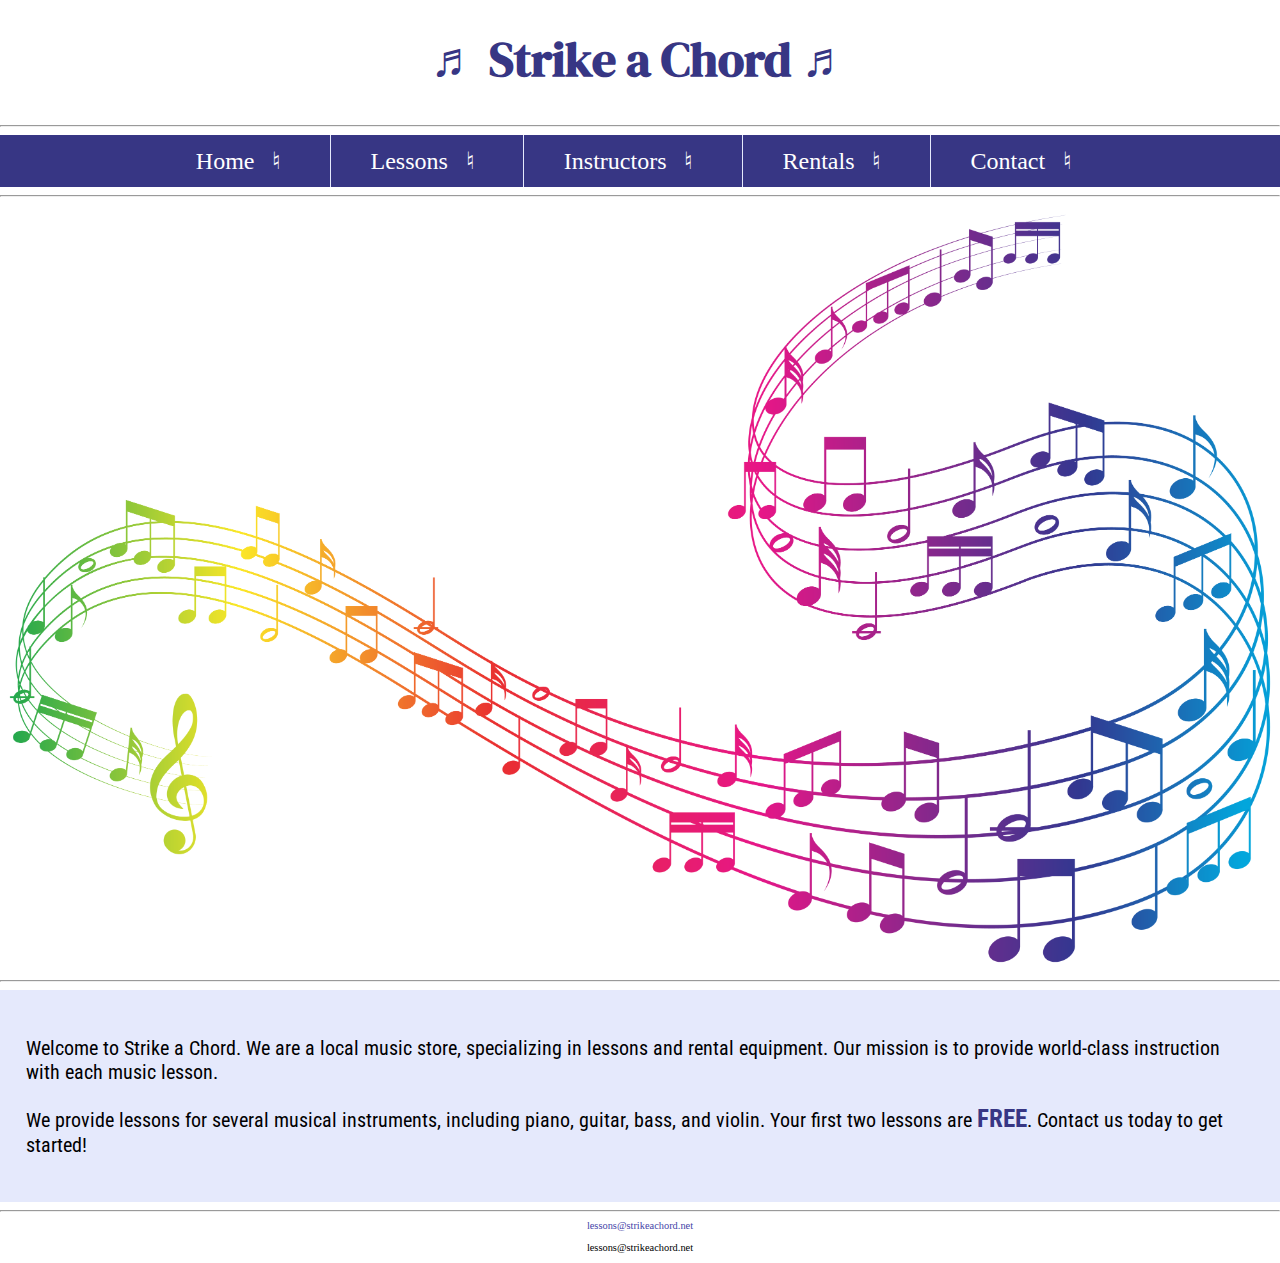
<file: html/chapter 10/lab1/index.html>
<!DOCTYPE html>
<html lang="en">
<!--
    Student Name:
    File Name:
    Date:
-->

<head>
    <meta charset="UTF-8">
    <meta name="viewport" content="width=\, initial-scale=1.0">
    <title>Home Page</title>
    <link rel="stylesheet" href="css/styles.css">
    <link rel="preconnect" href="https://fonts.googleapis.com">
    <link rel="preconnect" href="https://fonts.gstatic.com" crossorigin>
    <link href="https://fonts.googleapis.com/css2?family=DM+Serif+Display:ital@0;1&display=swap" rel="stylesheet">
    <link
        href="https://fonts.googleapis.com/css2?family=DM+Serif+Display:ital@0;1&family=Roboto+Condensed:ital,wght@0,100..900;1,100..900&display=swap"
        rel="stylesheet">
    <link rel="shortcut icon" href="images/favicon.ico">
    <link rel="icon" type="image/png" sizes="32x32" href="images/
favicon-32.png">
    <link rel="apple-touch-icon" sizes="180x180" href="images/apple-
touch-icon.png">
    <link rel="icon" sizes="192x192" href="images/android-chrome-192.png">
</head>

<body>
    <header>
        <h1>
            <span class="tab-desk">&#9836;</span>
            Strike a Chord
            <span class="tab-desk">&#9836;</span>
        </h1>
    </header>
    <hr>
    <!-- Use the main area to add the main content to the webpage -->
    <nav>
        <ul>
            <li><a href="index.html">Home &nbsp; &#9838; &nbsp;</a></li>
            <li><a href="lessons.html">Lessons &nbsp; &#9838; &nbsp;</a></li>
            <li><a href="instructors.html">Instructors &nbsp; &#9838; &nbsp;</a></li>
            <li><a href="rentals.html">Rentals &nbsp; &#9838; &nbsp;</a></li>
            <li><a href="contact.html">Contact &nbsp; &#9838; &nbsp;</a></li>
        </ul>
    </nav>
    <nav class="mobile-nav tab-desk">
        <div id="menu-links">
            <a href="index.html">Home &nbsp; &#9838; &nbsp;</a>
            <a href="lessons.html">Lessons &nbsp; &#9838; &nbsp;</a>
            <a href="instructors.html">Instructors &nbsp; &#9838; &nbsp;</a>
            <a href="rentals.html">Rentals &nbsp; &#9838; &nbsp;</a>
            <a href="contact.html">Contact &nbsp; &#9838; &nbsp;</a>
        </div>
        <a class="menu-icon" onclick="hamburger()">
            <div>&#9776;</div>
        </a>
    </nav>
    <hr>

    <!-- Hero Image -->
    <div id="hero" class="tab-desk">
        <img src="images/music-notes.png" alt="colorful music notes">
    </div>
    <hr>
    <main>
        <div id="intro">
            <p>Welcome to Strike a Chord. We are a local music store, specializing
                in lessons and rental equipment. Our mission is to provide world-class
                instruction with each music lesson.</p>
            <p>We provide lessons for several musical instruments, including
                piano, guitar, bass, and violin. Your first two lessons are <span class="action">FREE</span>.
                Contact us today to get started!</p>
        </div>
    </main>
    <hr>
    <footer>
        <a href="mailto:lessons@strikeachord.net">lessons@strikeachord.net</a>
        <p>lessons@strikeachord.net</p>
    </footer>
</body>
<script src="script.js"></script>

</html>
</file>
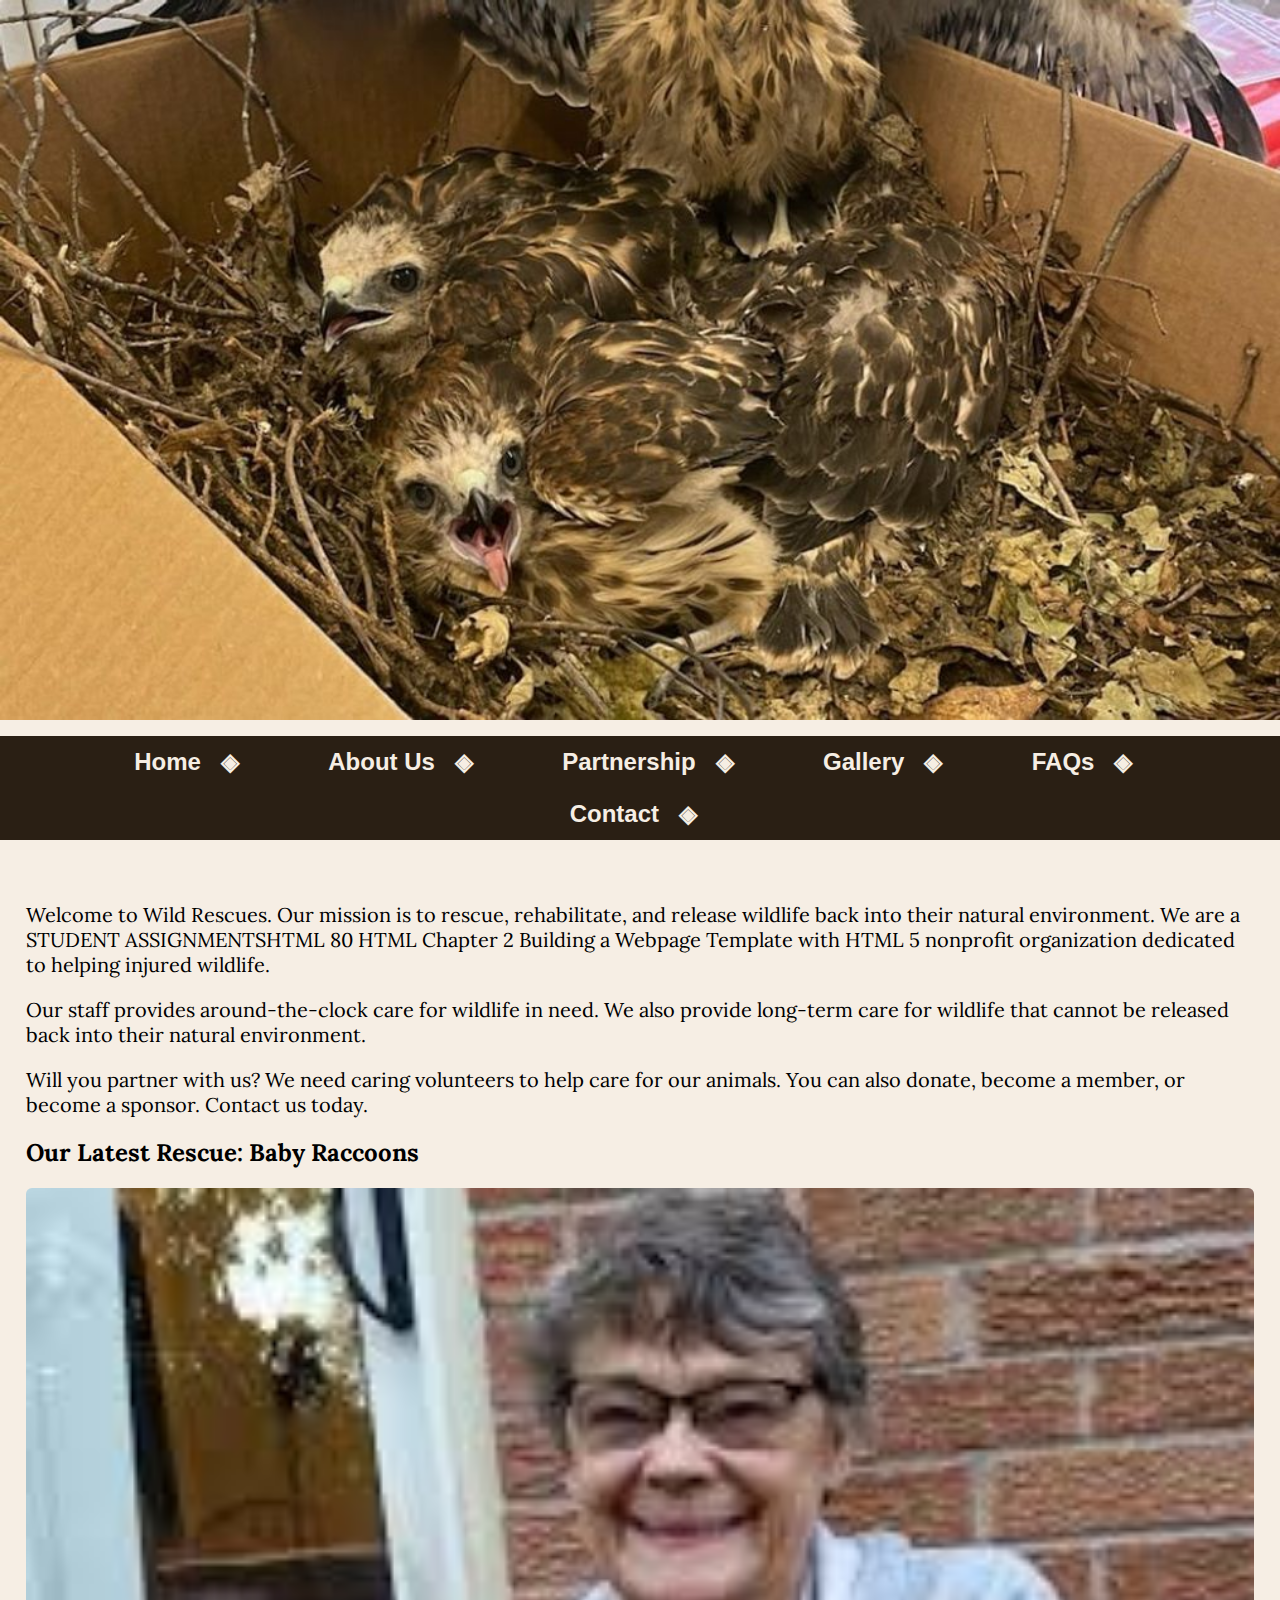
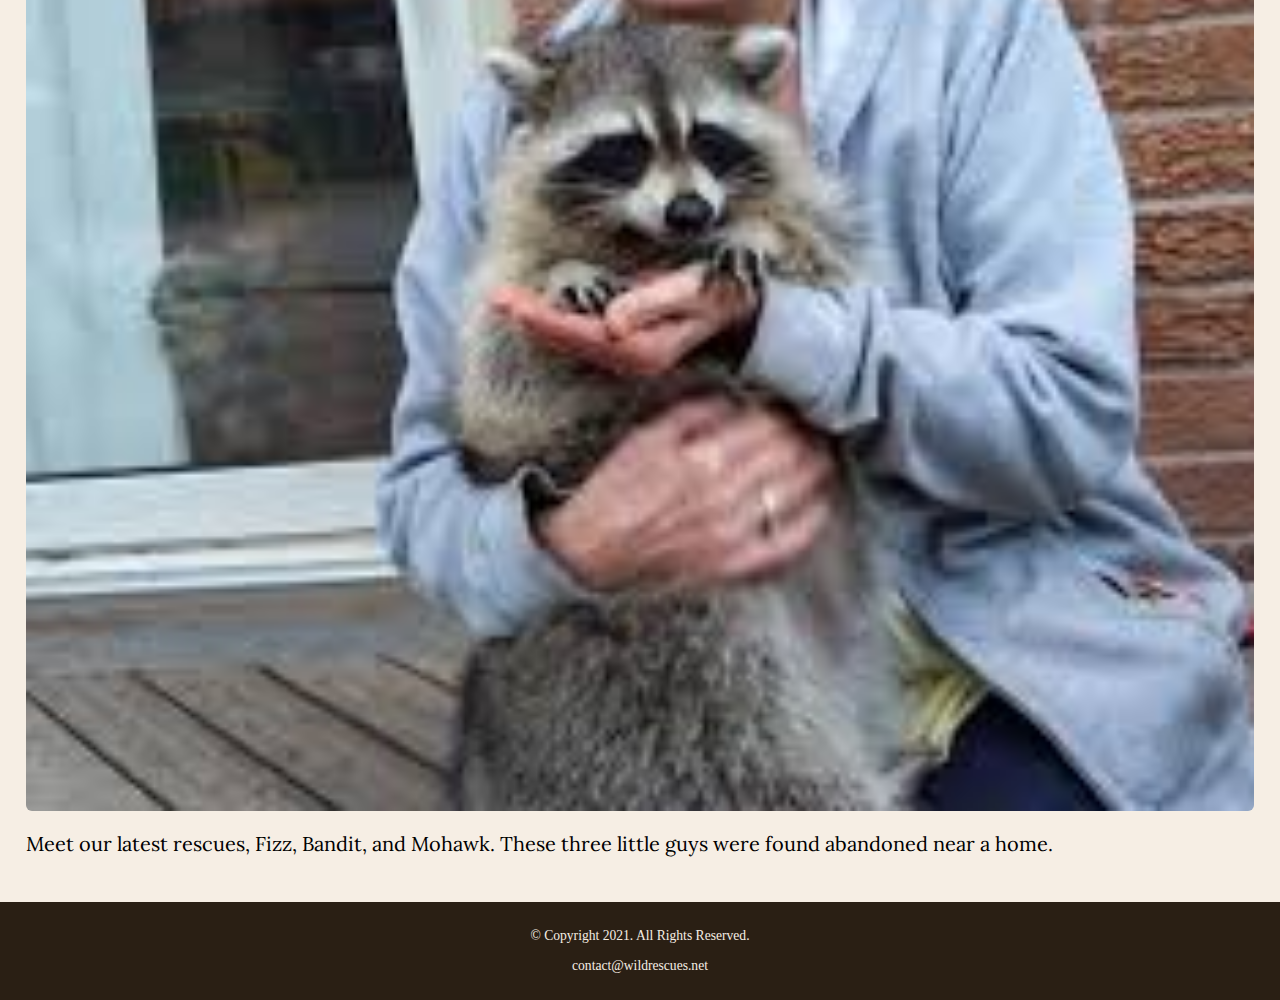
<file: html/chapter 10/lab2/index.html>
<!DOCTYPE html>
<html lang="en">
<!--
    Student Name:
    File Name:
    Date:
-->

<head>
    <meta charset="UTF-8">
    <meta name="viewport" content="width=device-width, initial-scale=1.0">
    <title>Wild Rescues: Home</title>
    <link rel="stylesheet" href="css/styles.css">
    <link rel="preconnect" href="https://fonts.googleapis.com">
    <link rel="preconnect" href="https://fonts.gstatic.com" crossorigin>
    <link
        href="https://fonts.googleapis.com/css2?family=Emblema+One&family=Lora:ital,wght@0,400..700;1,400..700&display=swap"
        rel="stylesheet">
    <link rel="shortcut icon" href="images/favicon.ico">
    <link rel="icon" type="image/png" sizes="32x32" href="images/
favicon-32.png">
    <link rel="apple-touch-icon" sizes="180x180" href="images/apple-
touch-icon.png">
    <link rel="icon" sizes="192x192" href="images/android-chrome-192.png">
</head>

<body>
    <div id="wrapper">
        <header>
            <div class="tab-desk">
                <a href="index.html">
                    <img src="images/baby-hawk.jpg" alt="rescued baby hawk">
                </a>
            </div>
            <div class="mobile">
                <h1>&#128062; Wild Rescues</h1>
                <h3>Rescue. Rehabilitate. Release.</h3>
            </div>
        </header>
        <!-- Use the main area to add the main content to the webpage -->
        <nav>
            <ul>
                <li><a href="index.html">Home &nbsp; &#9672; &nbsp;</a></li>
                <li><a href="about.html">About Us &nbsp; &#9672; &nbsp;</a></li>
                <li><a href="partnership.html">Partnership &nbsp; &#9672; &nbsp;</a></li>
                <li><a href="gallery.html">Gallery &nbsp; &#9672; &nbsp;</a></li>
                <li><a href="faqs.html">FAQs &nbsp; &#9672; &nbsp;</a></li>
                <li><a href="contact.html">Contact &nbsp; &#9672; &nbsp;</a></li>
            </ul>
        </nav>
        <main>
            <div id="welcome">
                <p>Welcome to Wild Rescues. Our mission is to rescue, rehabilitate,
                    and release wildlife back into their natural environment. We are a
                    STUDENT ASSIGNMENTSHTML 80 HTML Chapter 2 Building a Webpage Template with HTML 5
                    nonprofit organization dedicated to helping injured wildlife.</p>
                <p>Our staff provides around-the-clock care for wildlife in need. We
                    also provide long-term care for wildlife that cannot be released back
                    into their natural environment.</p>
                <p>Will you partner with us? We need caring volunteers to help care
                    for our animals. You can also donate, become a member, or become a
                    sponsor. Contact us today.</p>
            </div>
            <div id="latest">
                <h2>Our Latest Rescue: Baby Raccoons</h2>
                <img class="round" src="images/baby-raccoons.jpg" alt="hands holding three baby raccoons">
                <p>Meet our latest
                    rescues, Fizz, Bandit, and Mohawk. These three little guys were found
                    abandoned near a home.</p>
            </div>
        </main>
        <footer>
            <p>&copy; Copyright 2021. All Rights Reserved.</p>
            <p>contact@wildrescues.net</p>
        </footer>
    </div>
</body>

</html>
</file>
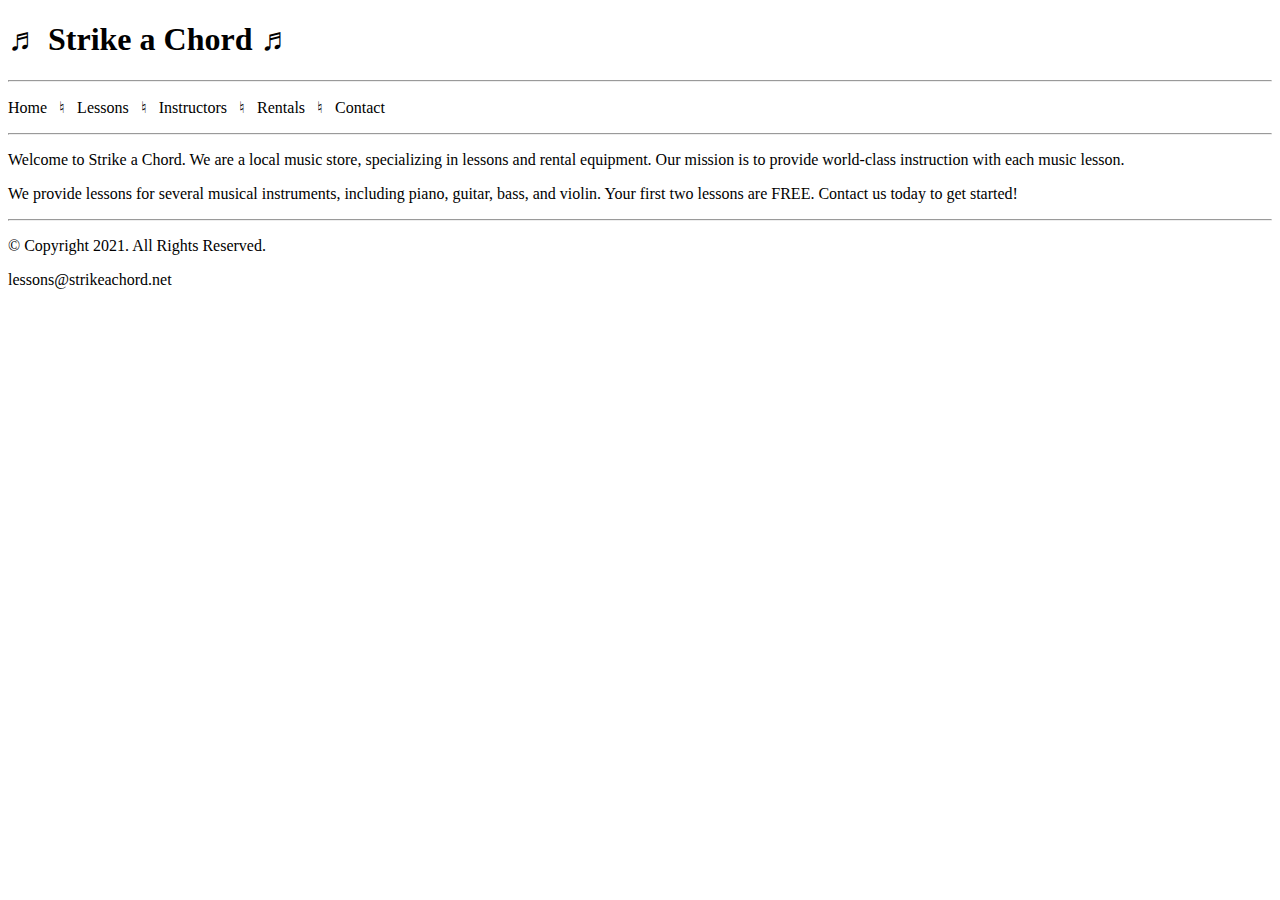
<file: html/chapter 2/lab1/index.html>
<!DOCTYPE html>
<html lang="en">
<!--
    Student Name:
    File Name:
    Date:
-->

<head>
    <meta charset="UTF-8">
    <meta name="viewport" content="width=\, initial-scale=1.0">
    <title>Home Page</title>
</head>

<body>
    <header>
        <h1>&#9836; Strike a Chord &#9836;</h1>
    </header>
    <hr>
    <!-- Use the main area to add the main content to the webpage -->
    <nav>
        <p>Home &nbsp; &#9838; &nbsp;
            Lessons &nbsp; &#9838; &nbsp;
            Instructors &nbsp; &#9838; &nbsp;
            Rentals &nbsp; &#9838; &nbsp;
            Contact</p>
    </nav>
    <hr>
    <main>
        <p>Welcome to Strike a Chord. We are a local music store, specializing
            in lessons and rental equipment. Our mission is to provide world-class
            instruction with each music lesson.</p>
        <p>We provide lessons for several musical instruments, including
            piano, guitar, bass, and violin. Your first two lessons are FREE.
            Contact us today to get started!</p>
    </main>
    <hr>
    <footer>
        <p>&copy; Copyright 2021. All Rights Reserved.</p>
        <p>lessons@strikeachord.net</p>
    </footer>
</body>

</html>
</file>
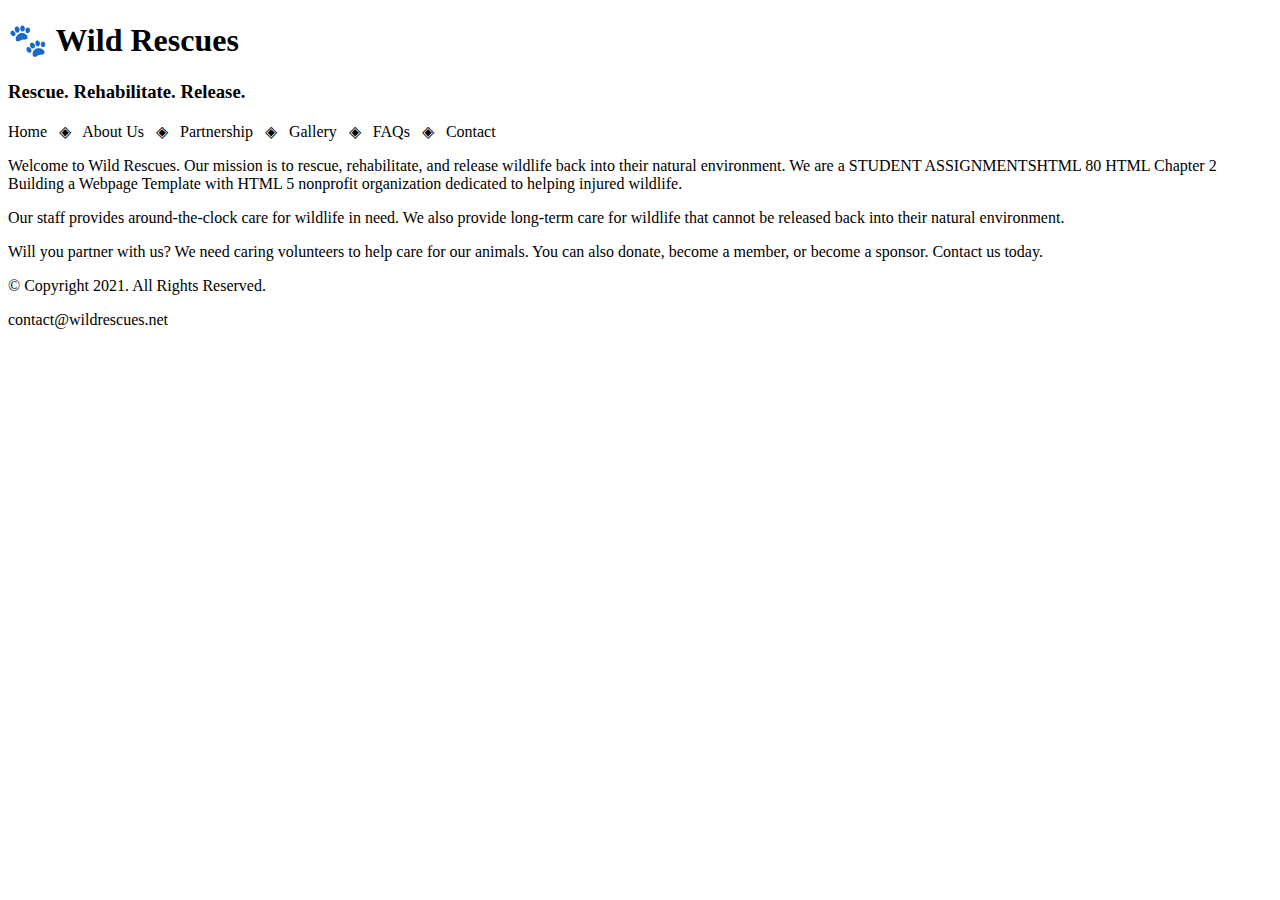
<file: html/chapter 2/lab2/index.html>
<!DOCTYPE html>
<html lang="en">
<!--
    Student Name:
    File Name:
    Date:
-->

<head>
    <meta charset="UTF-8">
    <meta name="viewport" content="width=device-width, initial-scale=1.0">
    <title>Wild Rescues: Home</title>
</head>

<body>
    <header>
        <h1>&#128062; Wild Rescues</h1>
        <h3>Rescue. Rehabilitate. Release.</h3>
    </header>
    <!-- Use the main area to add the main content to the webpage -->
    <nav>
        <p>Home &nbsp; &#9672; &nbsp;
            About Us &nbsp; &#9672; &nbsp;
            Partnership &nbsp; &#9672; &nbsp;
            Gallery &nbsp; &#9672; &nbsp;
            FAQs &nbsp; &#9672; &nbsp;
            Contact</p>
    </nav>
    <main>
        <p>Welcome to Wild Rescues. Our mission is to rescue, rehabilitate,
            and release wildlife back into their natural environment. We are a
            STUDENT ASSIGNMENTSHTML 80 HTML Chapter 2 Building a Webpage Template with HTML 5
            nonprofit organization dedicated to helping injured wildlife.</p>
        <p>Our staff provides around-the-clock care for wildlife in need. We
            also provide long-term care for wildlife that cannot be released back
            into their natural environment.</p>
        <p>Will you partner with us? We need caring volunteers to help care
            for our animals. You can also donate, become a member, or become a
            sponsor. Contact us today.</p>
    </main>
    <footer>
        <p>&copy; Copyright 2021. All Rights Reserved.</p>
        <p>contact@wildrescues.net</p>
    </footer>
</body>

</html>
</file>
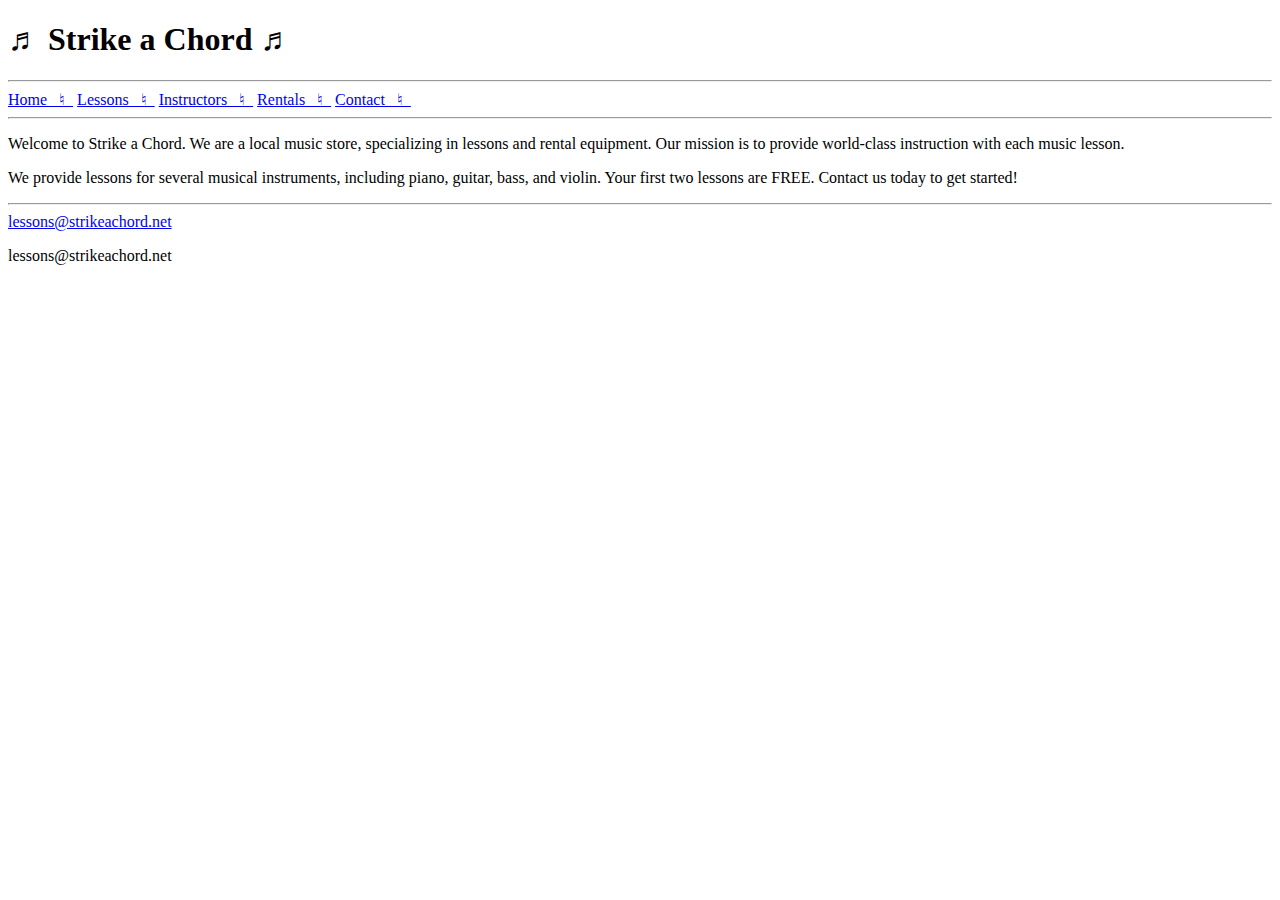
<file: html/chapter 3/lab1/index.html>
<!DOCTYPE html>
<html lang="en">
<!--
    Student Name:
    File Name:
    Date:
-->

<head>
    <meta charset="UTF-8">
    <meta name="viewport" content="width=\, initial-scale=1.0">
    <title>Home Page</title>
</head>

<body>
    <header>
        <h1>&#9836; Strike a Chord &#9836;</h1>
    </header>
    <hr>
    <!-- Use the main area to add the main content to the webpage -->
    <nav>
        <a href="index.html">Home &nbsp; &#9838; &nbsp;</a>
        <a href="lessons.html">Lessons &nbsp; &#9838; &nbsp;</a>
        <a href="instructors.html">Instructors &nbsp; &#9838; &nbsp;</a>
        <a href="rentals.html">Rentals &nbsp; &#9838; &nbsp;</a>
        <a href="contact.html">Contact &nbsp; &#9838; &nbsp;</a>
    </nav>
    <hr>
    <main>
        <div id="intro">
            <p>Welcome to Strike a Chord. We are a local music store, specializing
                in lessons and rental equipment. Our mission is to provide world-class
                instruction with each music lesson.</p>
            <p>We provide lessons for several musical instruments, including
                piano, guitar, bass, and violin. Your first two lessons are FREE.
                Contact us today to get started!</p>
        </div>
    </main>
    <hr>
    <footer>
        <a href="mailto:lessons@strikeachord.net">lessons@strikeachord.net</a>
        <p>lessons@strikeachord.net</p>
    </footer>
</body>

</html>
</file>
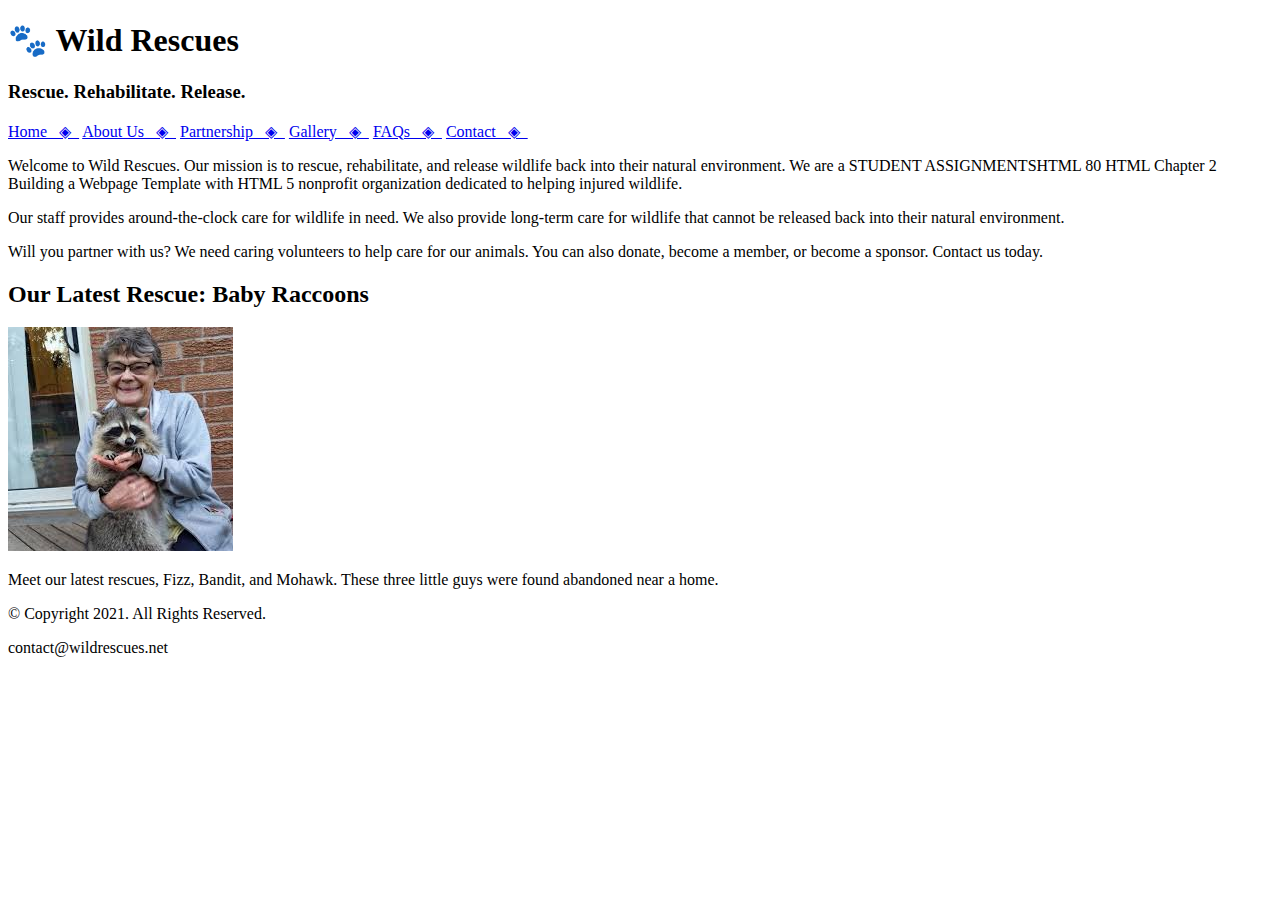
<file: html/chapter 3/lab2/index.html>
<!DOCTYPE html>
<html lang="en">
<!--
    Student Name:
    File Name:
    Date:
-->

<head>
    <meta charset="UTF-8">
    <meta name="viewport" content="width=device-width, initial-scale=1.0">
    <title>Wild Rescues: Home</title>
</head>

<body>
    <header>
        <h1>&#128062; Wild Rescues</h1>
        <h3>Rescue. Rehabilitate. Release.</h3>
    </header>
    <!-- Use the main area to add the main content to the webpage -->
    <nav>
        <a href="index.html">Home &nbsp; &#9672; &nbsp;</a>
        <a href="about.html">About Us &nbsp; &#9672; &nbsp;</a>
        <a href="partnership.html">Partnership &nbsp; &#9672; &nbsp;</a>
        <a href="gallery.html">Gallery &nbsp; &#9672; &nbsp;</a>
        <a href="faqs.html">FAQs &nbsp; &#9672; &nbsp;</a>
        <a href="contact.html">Contact &nbsp; &#9672; &nbsp;</a>
    </nav>
    <main>
        <div id="welcome">
            <p>Welcome to Wild Rescues. Our mission is to rescue, rehabilitate,
                and release wildlife back into their natural environment. We are a
                STUDENT ASSIGNMENTSHTML 80 HTML Chapter 2 Building a Webpage Template with HTML 5
                nonprofit organization dedicated to helping injured wildlife.</p>
            <p>Our staff provides around-the-clock care for wildlife in need. We
                also provide long-term care for wildlife that cannot be released back
                into their natural environment.</p>
            <p>Will you partner with us? We need caring volunteers to help care
                for our animals. You can also donate, become a member, or become a
                sponsor. Contact us today.</p>
        </div>
        <div id="latest">
            <h2>Our Latest Rescue: Baby Raccoons</h2>
            <img src="images/baby-raccoons.jpg" alt="hands holding three baby raccoons">
            <p>Meet our latest
                rescues, Fizz, Bandit, and Mohawk. These three little guys were found
                abandoned near a home.</p>
        </div>
    </main>
    <footer>
        <p>&copy; Copyright 2021. All Rights Reserved.</p>
        <p>contact@wildrescues.net</p>
    </footer>
</body>

</html>
</file>
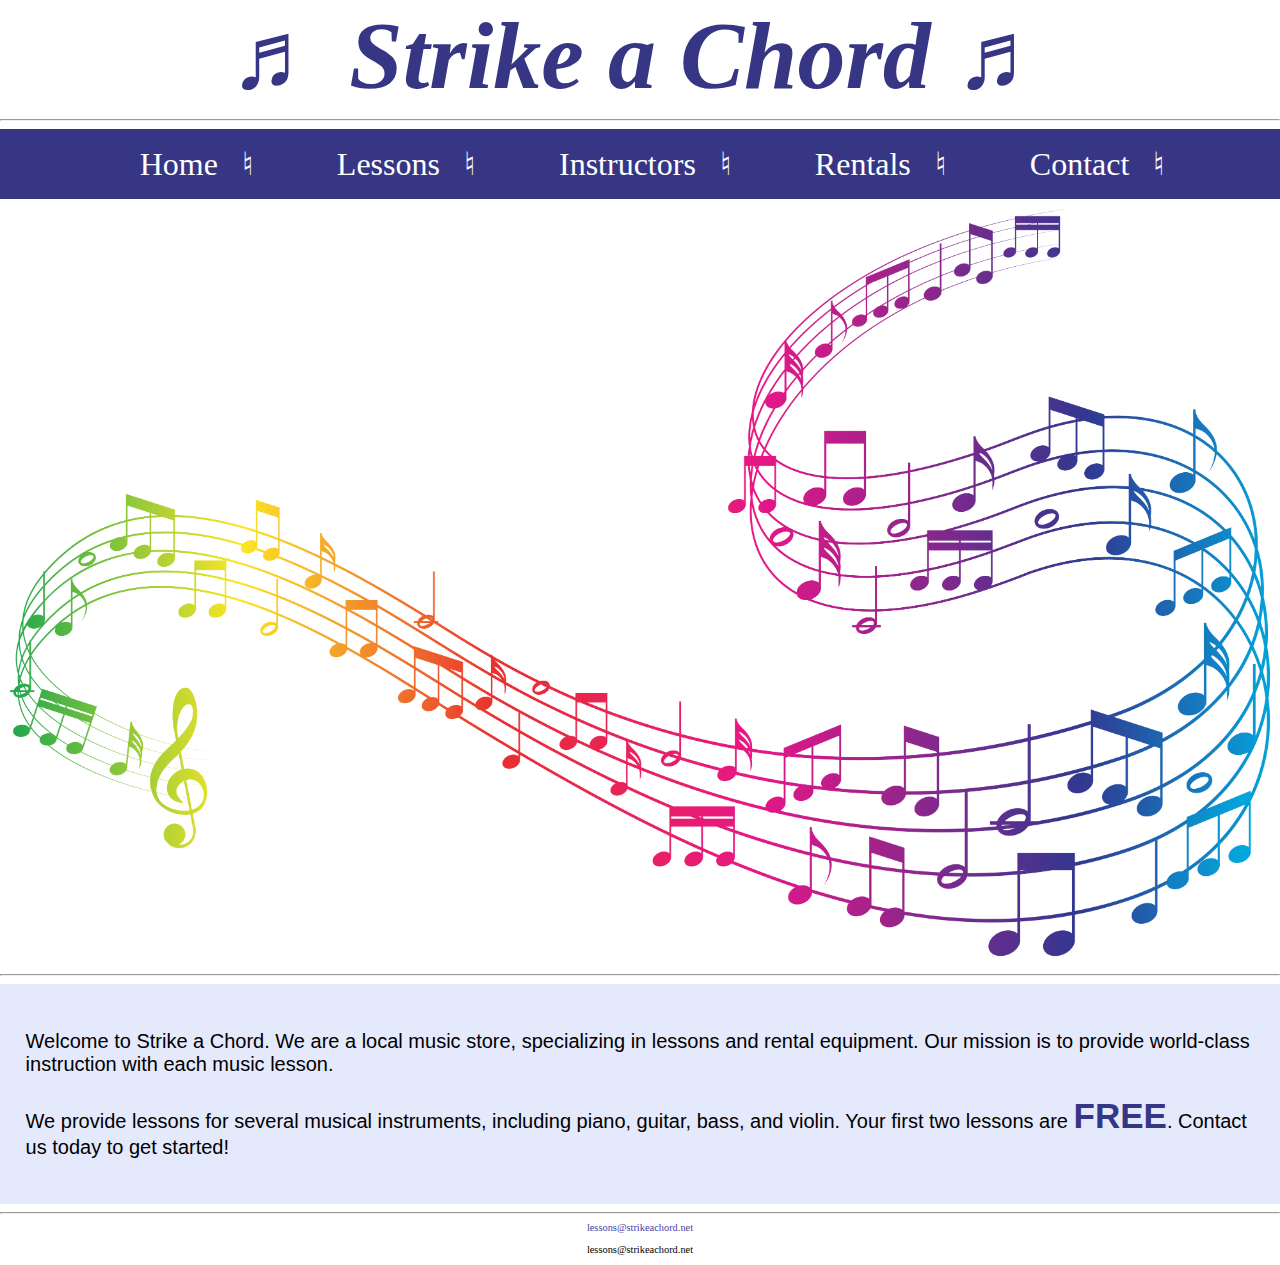
<file: html/chapter 4/lab1/index.html>
<!DOCTYPE html>
<html lang="en">
<!--
    Student Name:
    File Name:
    Date:
-->

<head>
    <meta charset="UTF-8">
    <meta name="viewport" content="width=\, initial-scale=1.0">
    <title>Home Page</title>
    <link rel="stylesheet" href="css/styles.css">
</head>

<body>
    <header>
        <h1>&#9836; Strike a Chord &#9836;</h1>
    </header>
    <hr>
    <!-- Use the main area to add the main content to the webpage -->
    <nav>
        <ul>
            <li><a href="index.html">Home &nbsp; &#9838; &nbsp;</a></li>
            <li><a href="lessons.html">Lessons &nbsp; &#9838; &nbsp;</a></li>
            <li><a href="instructors.html">Instructors &nbsp; &#9838; &nbsp;</a></li>
            <li><a href="rentals.html">Rentals &nbsp; &#9838; &nbsp;</a></li>
            <li><a href="contact.html">Contact &nbsp; &#9838; &nbsp;</a></li>
        </ul>
    </nav>
    <!-- Hero Image -->
    <div id="hero">
        <img src="images/music-notes.png" alt="colorful music notes">
    </div>
    <hr>
    <main>
        <div id="intro">
            <p>Welcome to Strike a Chord. We are a local music store, specializing
                in lessons and rental equipment. Our mission is to provide world-class
                instruction with each music lesson.</p>
            <p>We provide lessons for several musical instruments, including
                piano, guitar, bass, and violin. Your first two lessons are <span class="action">FREE</span>.
                Contact us today to get started!</p>
        </div>
    </main>
    <hr>
    <footer>
        <a href="mailto:lessons@strikeachord.net">lessons@strikeachord.net</a>
        <p>lessons@strikeachord.net</p>
    </footer>
</body>

</html>
</file>
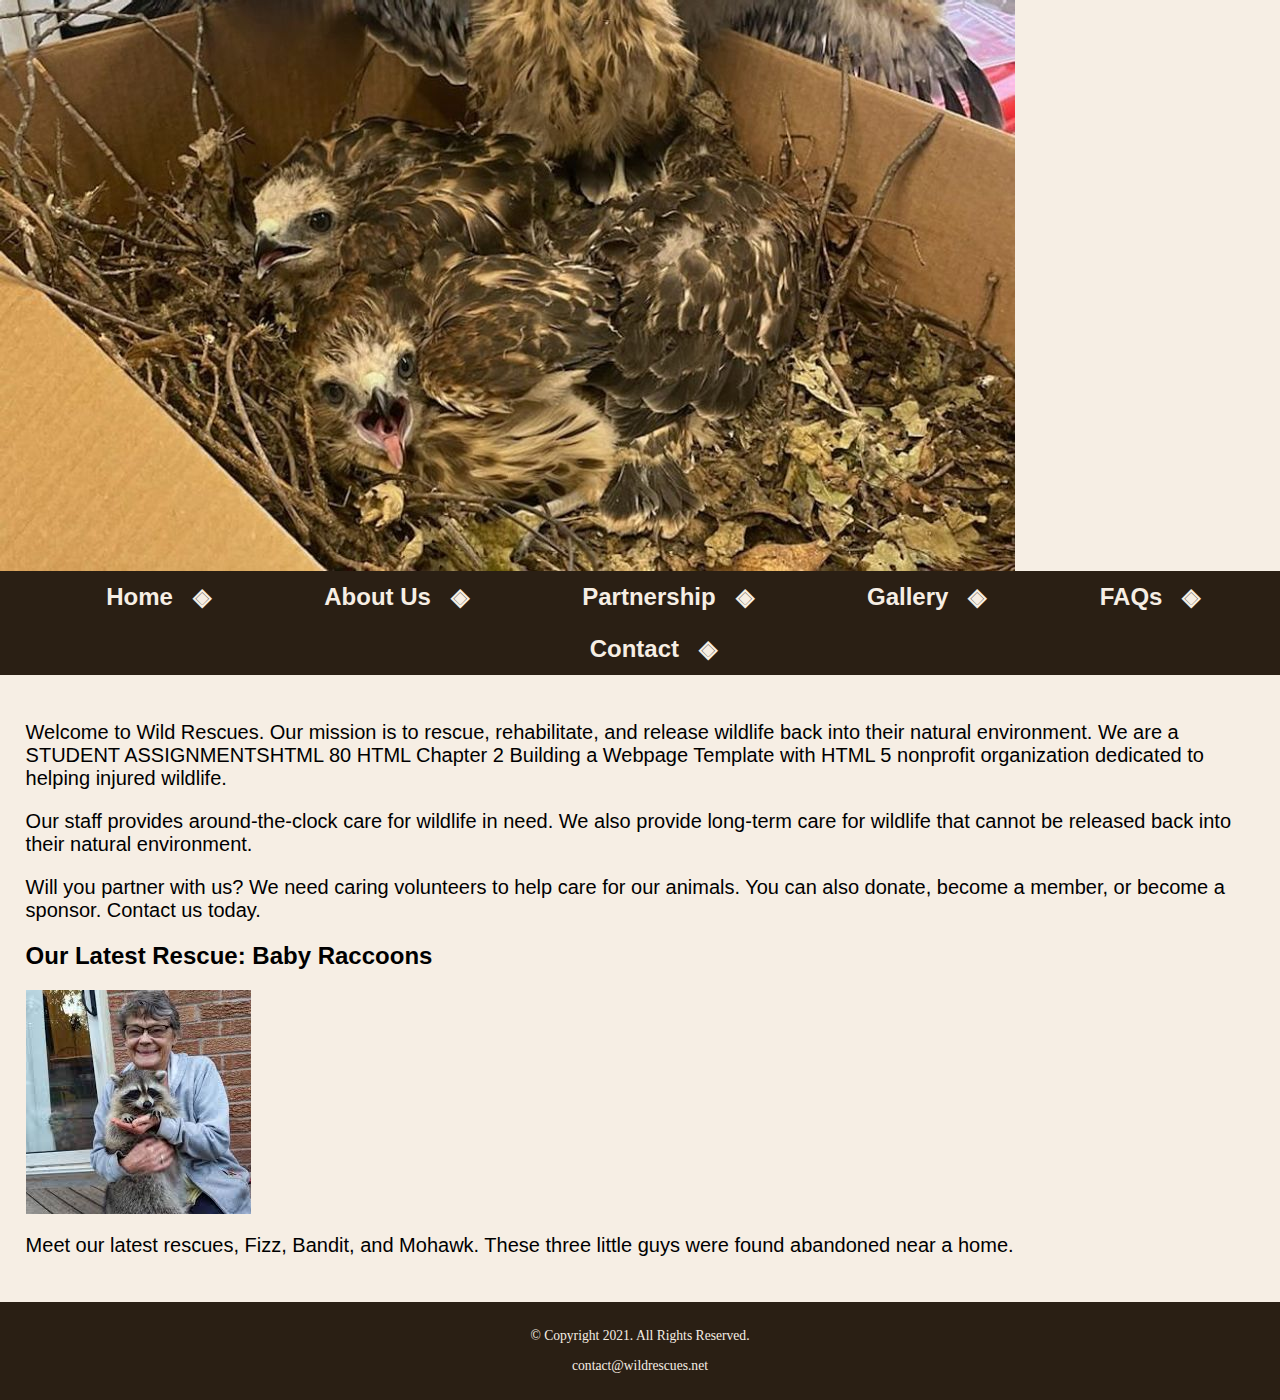
<file: html/chapter 4/lab2/index.html>
<!DOCTYPE html>
<html lang="en">
<!--
    Student Name:
    File Name:
    Date:
-->

<head>
    <meta charset="UTF-8">
    <meta name="viewport" content="width=device-width, initial-scale=1.0">
    <title>Wild Rescues: Home</title>
    <link rel="stylesheet" href="css/styles.css">
</head>

<body>
    <header>
        <a href="index.html">
            <img src="images/baby-hawk.jpg" alt="rescued baby hawk">
        </a>
    </header>
    <!-- Use the main area to add the main content to the webpage -->
    <nav>
        <ul>
            <li><a href="index.html">Home &nbsp; &#9672; &nbsp;</a></li>
            <li><a href="about.html">About Us &nbsp; &#9672; &nbsp;</a></li>
            <li><a href="partnership.html">Partnership &nbsp; &#9672; &nbsp;</a></li>
            <li><a href="gallery.html">Gallery &nbsp; &#9672; &nbsp;</a></li>
            <li><a href="faqs.html">FAQs &nbsp; &#9672; &nbsp;</a></li>
            <li><a href="contact.html">Contact &nbsp; &#9672; &nbsp;</a></li>
        </ul>
    </nav>
    <main>
        <div id="welcome">
            <p>Welcome to Wild Rescues. Our mission is to rescue, rehabilitate,
                and release wildlife back into their natural environment. We are a
                STUDENT ASSIGNMENTSHTML 80 HTML Chapter 2 Building a Webpage Template with HTML 5
                nonprofit organization dedicated to helping injured wildlife.</p>
            <p>Our staff provides around-the-clock care for wildlife in need. We
                also provide long-term care for wildlife that cannot be released back
                into their natural environment.</p>
            <p>Will you partner with us? We need caring volunteers to help care
                for our animals. You can also donate, become a member, or become a
                sponsor. Contact us today.</p>
        </div>
        <div id="latest">
            <h2>Our Latest Rescue: Baby Raccoons</h2>
            <img src="images/baby-raccoons.jpg" alt="hands holding three baby raccoons">
            <p>Meet our latest
                rescues, Fizz, Bandit, and Mohawk. These three little guys were found
                abandoned near a home.</p>
        </div>
    </main>
    <footer>
        <p>&copy; Copyright 2021. All Rights Reserved.</p>
        <p>contact@wildrescues.net</p>
    </footer>
</body>

</html>
</file>
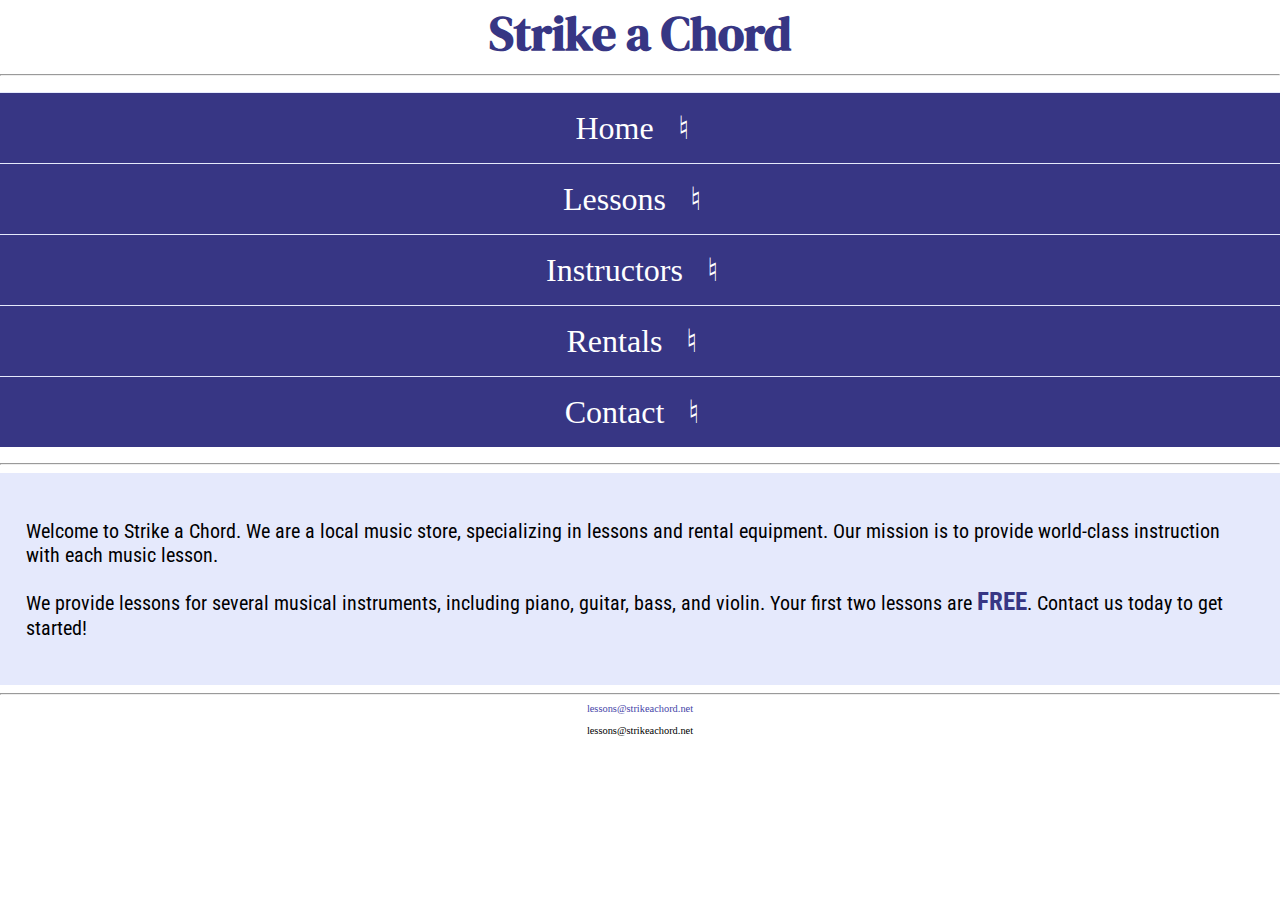
<file: html/chapter 5/lab1/index.html>
<!DOCTYPE html>
<html lang="en">
<!--
    Student Name:
    File Name:
    Date:
-->

<head>
    <meta charset="UTF-8">
    <meta name="viewport" content="width=\, initial-scale=1.0">
    <title>Home Page</title>
    <link rel="stylesheet" href="css/styles.css">
    <link rel="preconnect" href="https://fonts.googleapis.com">
    <link rel="preconnect" href="https://fonts.gstatic.com" crossorigin>
    <link href="https://fonts.googleapis.com/css2?family=DM+Serif+Display:ital@0;1&display=swap" rel="stylesheet">
    <link
        href="https://fonts.googleapis.com/css2?family=DM+Serif+Display:ital@0;1&family=Roboto+Condensed:ital,wght@0,100..900;1,100..900&display=swap"
        rel="stylesheet">
</head>

<body>
    <header>
        <h1>
            <span class="tab-desk">&#9836;</span>
            Strike a Chord
            <span class="tab-desk">&#9836;</span>
        </h1>
    </header>
    <hr>
    <!-- Use the main area to add the main content to the webpage -->
    <nav>
        <ul>
            <li><a href="index.html">Home &nbsp; &#9838; &nbsp;</a></li>
            <li><a href="lessons.html">Lessons &nbsp; &#9838; &nbsp;</a></li>
            <li><a href="instructors.html">Instructors &nbsp; &#9838; &nbsp;</a></li>
            <li><a href="rentals.html">Rentals &nbsp; &#9838; &nbsp;</a></li>
            <li><a href="contact.html">Contact &nbsp; &#9838; &nbsp;</a></li>
        </ul>
    </nav>
    <!-- Hero Image -->
    <div id="hero" class="tab-desk">
        <img src="images/music-notes.png" alt="colorful music notes">
    </div>
    <hr>
    <main>
        <div id="intro">
            <p>Welcome to Strike a Chord. We are a local music store, specializing
                in lessons and rental equipment. Our mission is to provide world-class
                instruction with each music lesson.</p>
            <p>We provide lessons for several musical instruments, including
                piano, guitar, bass, and violin. Your first two lessons are <span class="action">FREE</span>.
                Contact us today to get started!</p>
        </div>
    </main>
    <hr>
    <footer>
        <a href="mailto:lessons@strikeachord.net">lessons@strikeachord.net</a>
        <p>lessons@strikeachord.net</p>
    </footer>
</body>

</html>
</file>
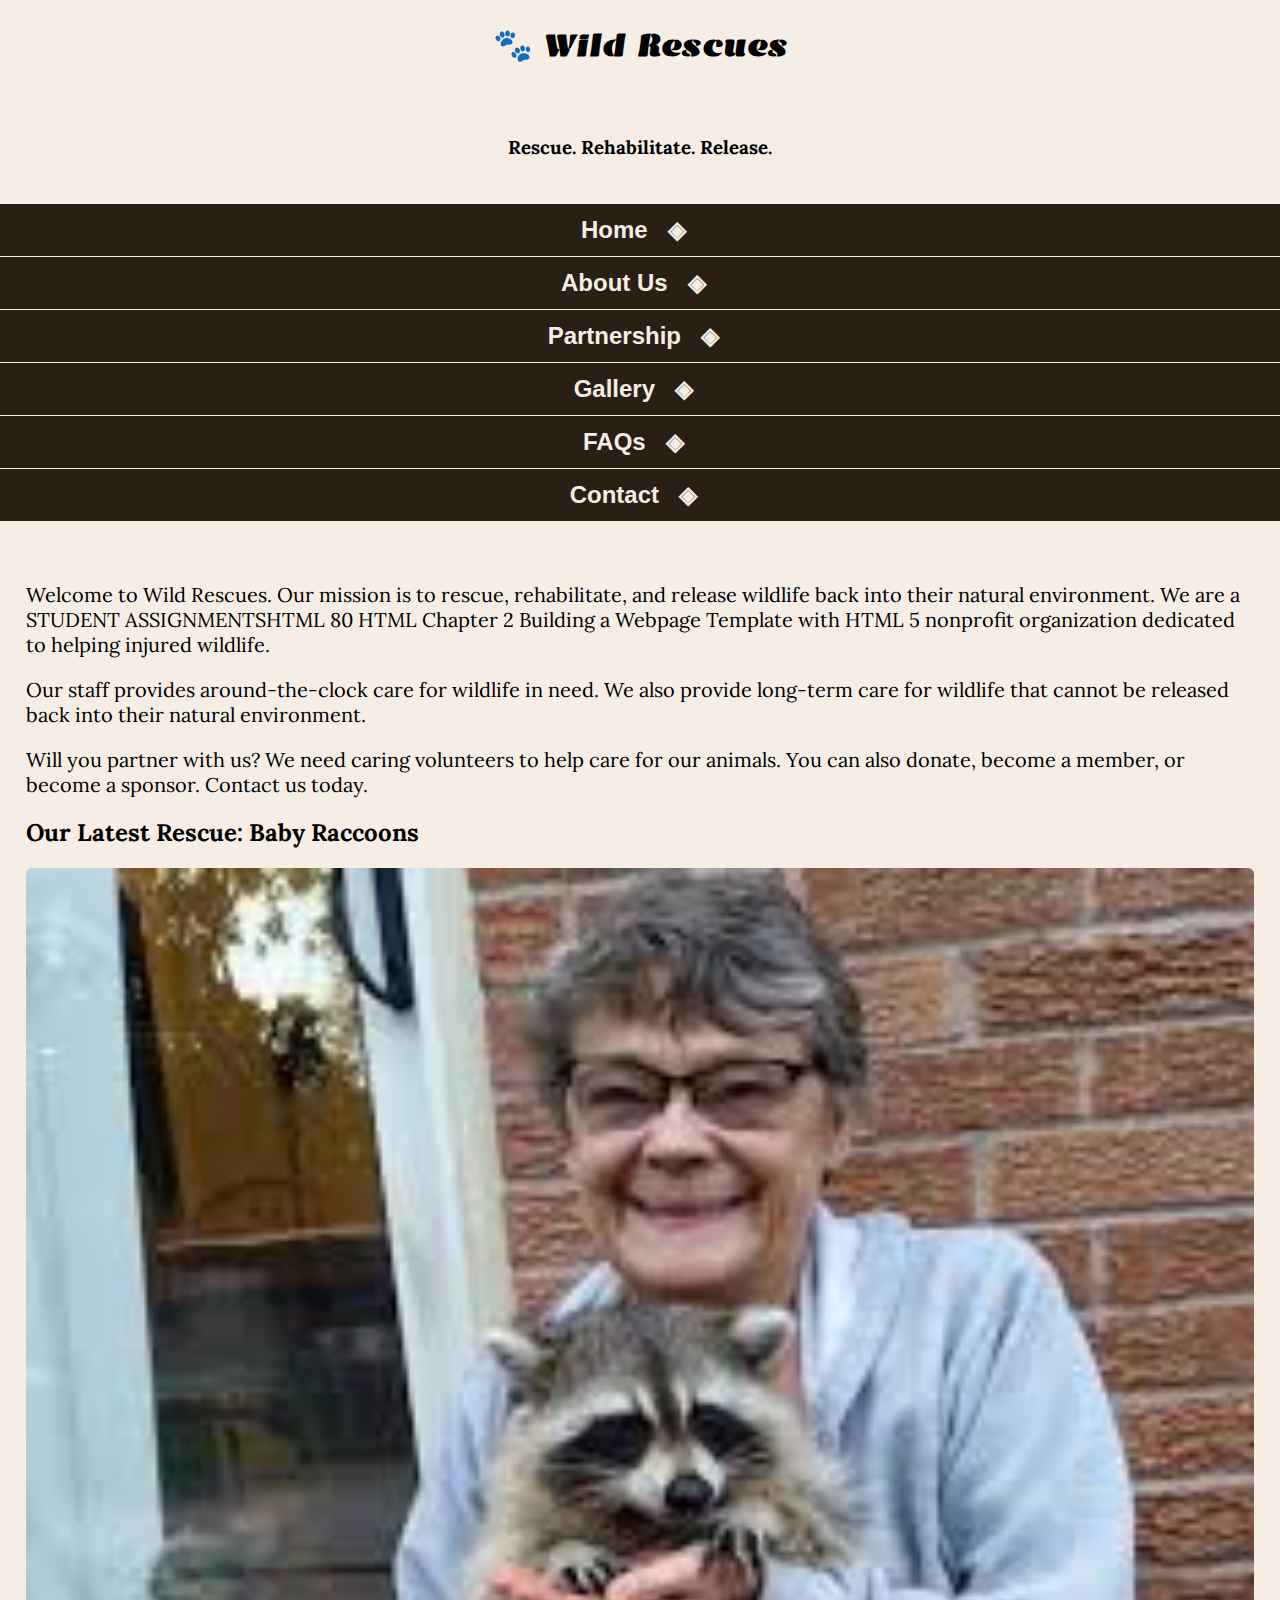
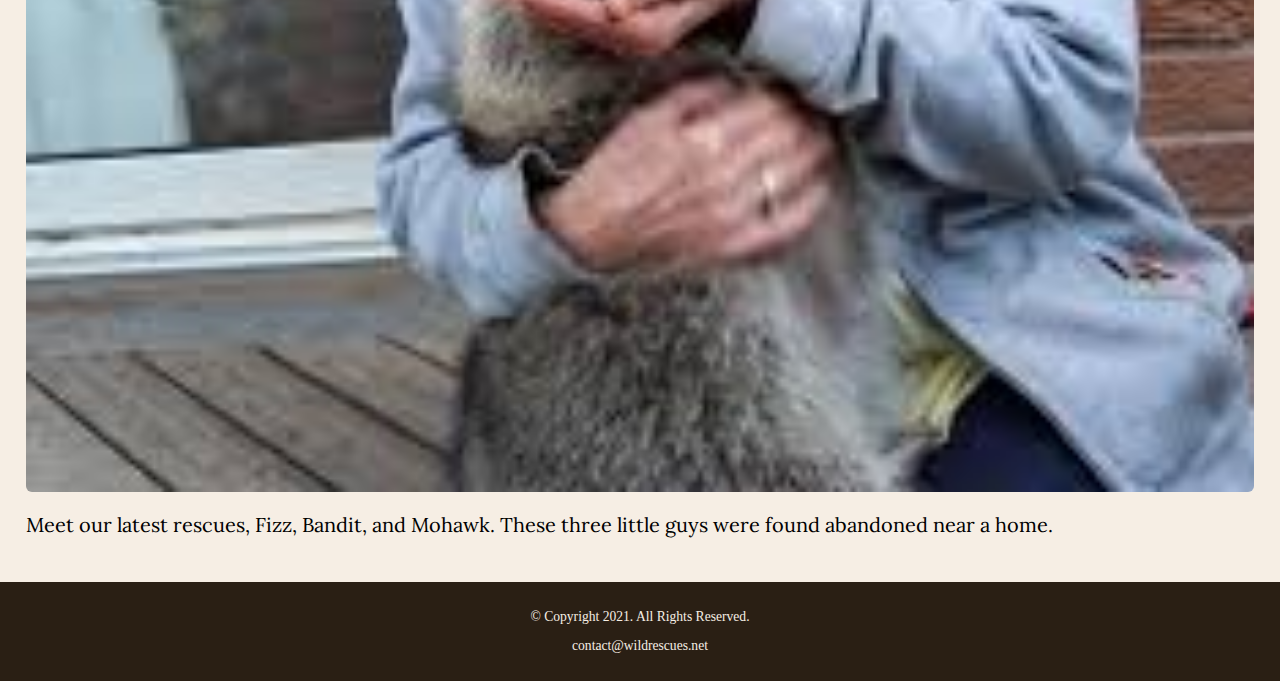
<file: html/chapter 5/lab2/index.html>
<!DOCTYPE html>
<html lang="en">
<!--
    Student Name:
    File Name:
    Date:
-->

<head>
    <meta charset="UTF-8">
    <meta name="viewport" content="width=device-width, initial-scale=1.0">
    <title>Wild Rescues: Home</title>
    <link rel="stylesheet" href="css/styles.css">
    <link rel="preconnect" href="https://fonts.googleapis.com">
    <link rel="preconnect" href="https://fonts.gstatic.com" crossorigin>
    <link
        href="https://fonts.googleapis.com/css2?family=Emblema+One&family=Lora:ital,wght@0,400..700;1,400..700&display=swap"
        rel="stylesheet">
</head>

<body>
    <header>
        <div class="tab-desk">
            <a href="index.html">
                <img src="images/baby-hawk.jpg" alt="rescued baby hawk">
            </a>
        </div>
        <div class="mobile">
            <h1>&#128062; Wild Rescues</h1>
            <h3>Rescue. Rehabilitate. Release.</h3>
        </div>
    </header>
    <!-- Use the main area to add the main content to the webpage -->
    <nav>
        <ul>
            <li><a href="index.html">Home &nbsp; &#9672; &nbsp;</a></li>
            <li><a href="about.html">About Us &nbsp; &#9672; &nbsp;</a></li>
            <li><a href="partnership.html">Partnership &nbsp; &#9672; &nbsp;</a></li>
            <li><a href="gallery.html">Gallery &nbsp; &#9672; &nbsp;</a></li>
            <li><a href="faqs.html">FAQs &nbsp; &#9672; &nbsp;</a></li>
            <li><a href="contact.html">Contact &nbsp; &#9672; &nbsp;</a></li>
        </ul>
    </nav>
    <main>
        <div id="welcome">
            <p>Welcome to Wild Rescues. Our mission is to rescue, rehabilitate,
                and release wildlife back into their natural environment. We are a
                STUDENT ASSIGNMENTSHTML 80 HTML Chapter 2 Building a Webpage Template with HTML 5
                nonprofit organization dedicated to helping injured wildlife.</p>
            <p>Our staff provides around-the-clock care for wildlife in need. We
                also provide long-term care for wildlife that cannot be released back
                into their natural environment.</p>
            <p>Will you partner with us? We need caring volunteers to help care
                for our animals. You can also donate, become a member, or become a
                sponsor. Contact us today.</p>
        </div>
        <div id="latest">
            <h2>Our Latest Rescue: Baby Raccoons</h2>
            <img class="round" src="images/baby-raccoons.jpg" alt="hands holding three baby raccoons">
            <p>Meet our latest
                rescues, Fizz, Bandit, and Mohawk. These three little guys were found
                abandoned near a home.</p>
        </div>
    </main>
    <footer>
        <p>&copy; Copyright 2021. All Rights Reserved.</p>
        <p>contact@wildrescues.net</p>
    </footer>
</body>

</html>
</file>
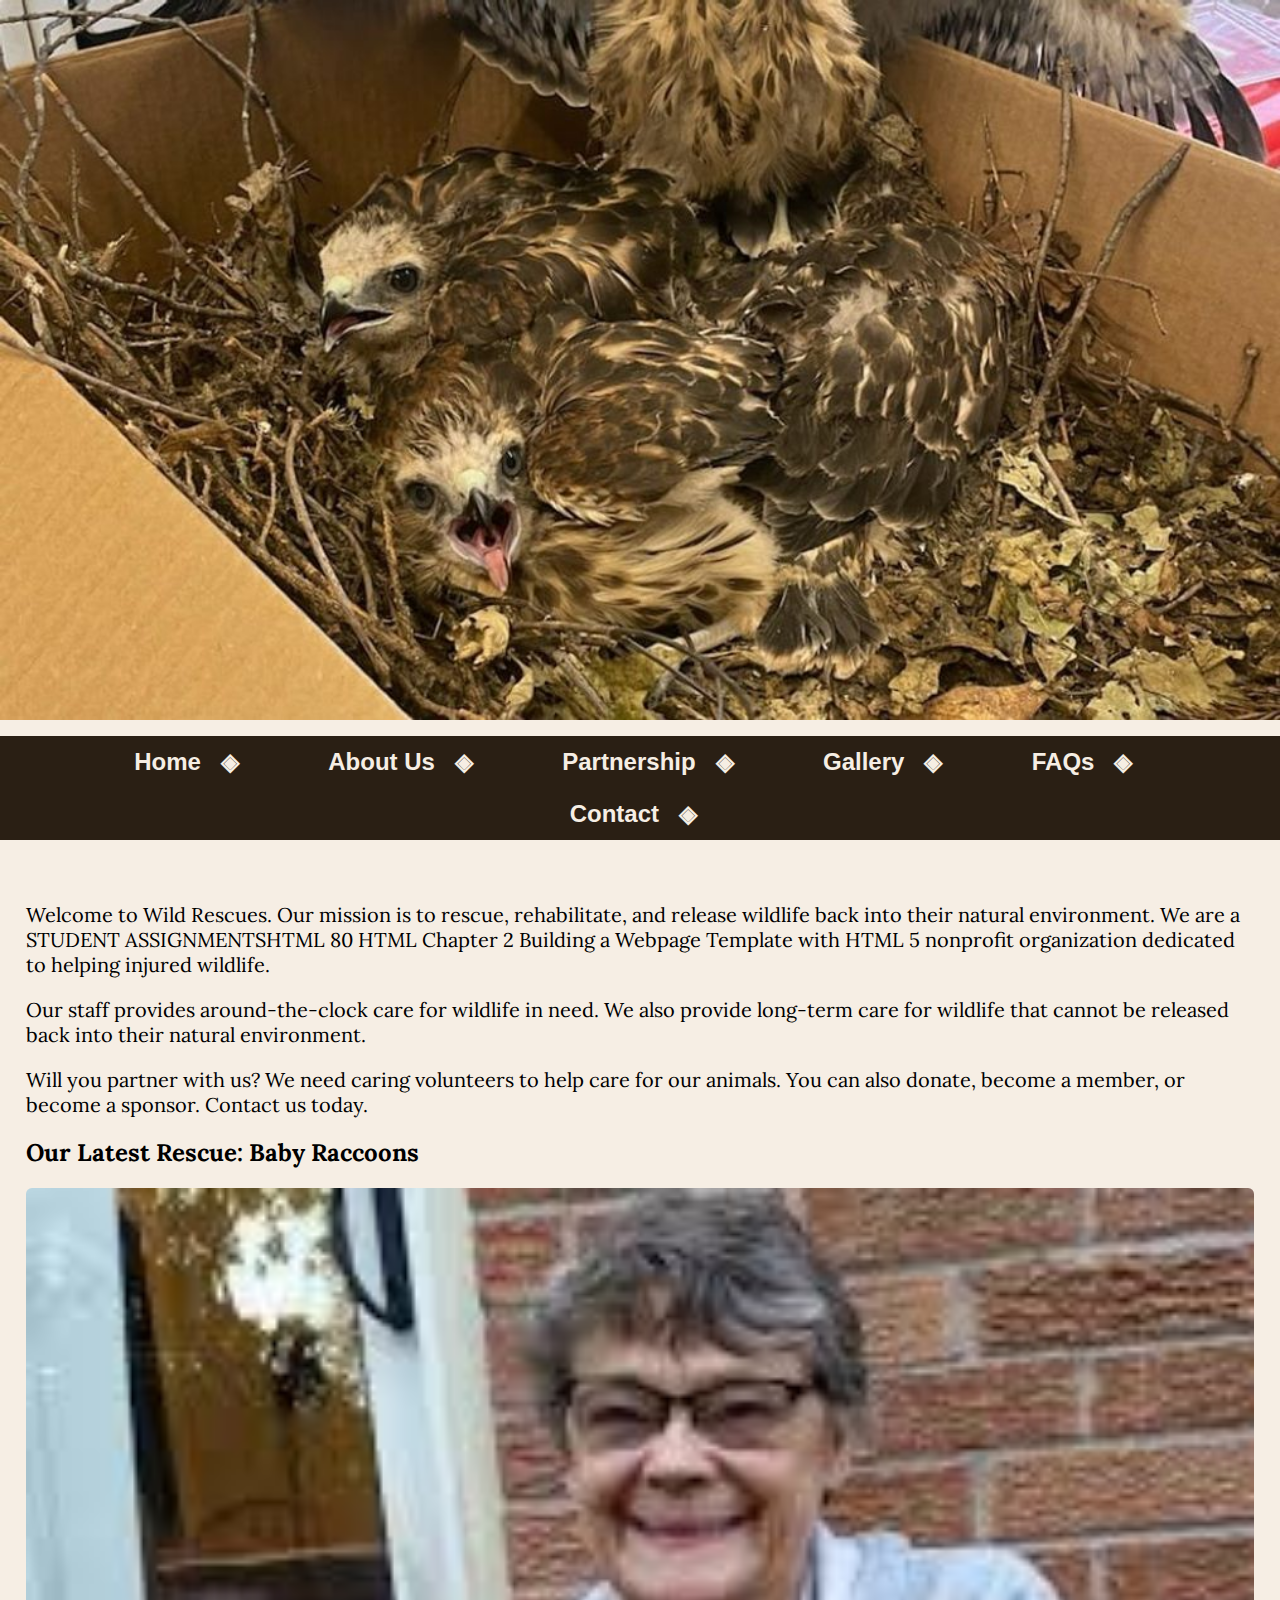
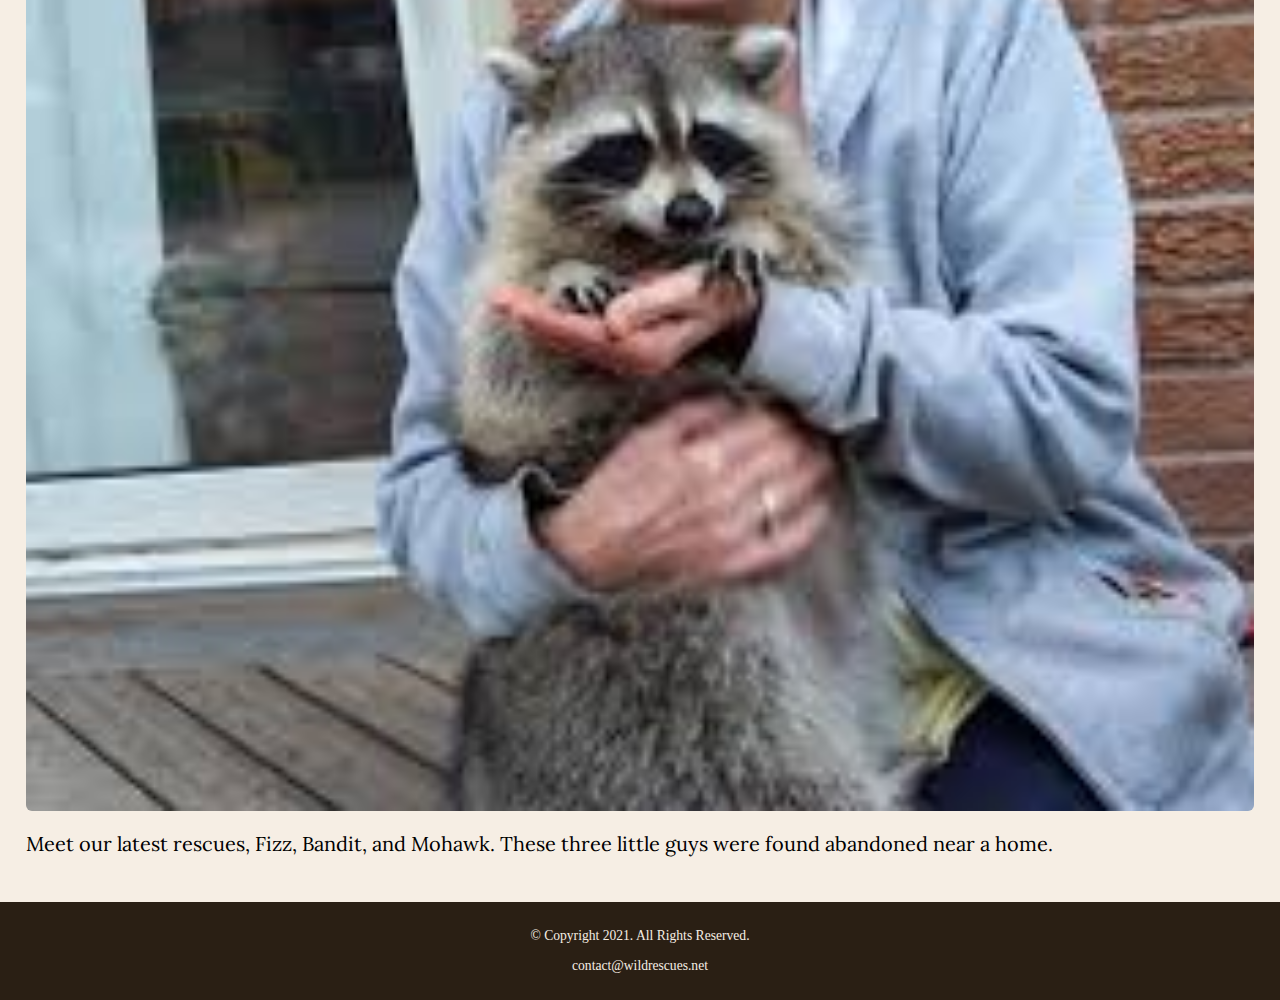
<file: html/chapter 6/lab2/index.html>
<!DOCTYPE html>
<html lang="en">
<!--
    Student Name:
    File Name:
    Date:
-->

<head>
    <meta charset="UTF-8">
    <meta name="viewport" content="width=device-width, initial-scale=1.0">
    <title>Wild Rescues: Home</title>
    <link rel="stylesheet" href="css/styles.css">
    <link rel="preconnect" href="https://fonts.googleapis.com">
    <link rel="preconnect" href="https://fonts.gstatic.com" crossorigin>
    <link
        href="https://fonts.googleapis.com/css2?family=Emblema+One&family=Lora:ital,wght@0,400..700;1,400..700&display=swap"
        rel="stylesheet">
</head>

<body>
    <div id="wrapper">
        <header>
            <div class="tab-desk">
                <a href="index.html">
                    <img src="images/baby-hawk.jpg" alt="rescued baby hawk">
                </a>
            </div>
            <div class="mobile">
                <h1>&#128062; Wild Rescues</h1>
                <h3>Rescue. Rehabilitate. Release.</h3>
            </div>
        </header>
        <!-- Use the main area to add the main content to the webpage -->
        <nav>
            <ul>
                <li><a href="index.html">Home &nbsp; &#9672; &nbsp;</a></li>
                <li><a href="about.html">About Us &nbsp; &#9672; &nbsp;</a></li>
                <li><a href="partnership.html">Partnership &nbsp; &#9672; &nbsp;</a></li>
                <li><a href="gallery.html">Gallery &nbsp; &#9672; &nbsp;</a></li>
                <li><a href="faqs.html">FAQs &nbsp; &#9672; &nbsp;</a></li>
                <li><a href="contact.html">Contact &nbsp; &#9672; &nbsp;</a></li>
            </ul>
        </nav>
        <main>
            <div id="welcome">
                <p>Welcome to Wild Rescues. Our mission is to rescue, rehabilitate,
                    and release wildlife back into their natural environment. We are a
                    STUDENT ASSIGNMENTSHTML 80 HTML Chapter 2 Building a Webpage Template with HTML 5
                    nonprofit organization dedicated to helping injured wildlife.</p>
                <p>Our staff provides around-the-clock care for wildlife in need. We
                    also provide long-term care for wildlife that cannot be released back
                    into their natural environment.</p>
                <p>Will you partner with us? We need caring volunteers to help care
                    for our animals. You can also donate, become a member, or become a
                    sponsor. Contact us today.</p>
            </div>
            <div id="latest">
                <h2>Our Latest Rescue: Baby Raccoons</h2>
                <img class="round" src="images/baby-raccoons.jpg" alt="hands holding three baby raccoons">
                <p>Meet our latest
                    rescues, Fizz, Bandit, and Mohawk. These three little guys were found
                    abandoned near a home.</p>
            </div>
        </main>
        <footer>
            <p>&copy; Copyright 2021. All Rights Reserved.</p>
            <p>contact@wildrescues.net</p>
        </footer>
    </div>
</body>

</html>
</file>
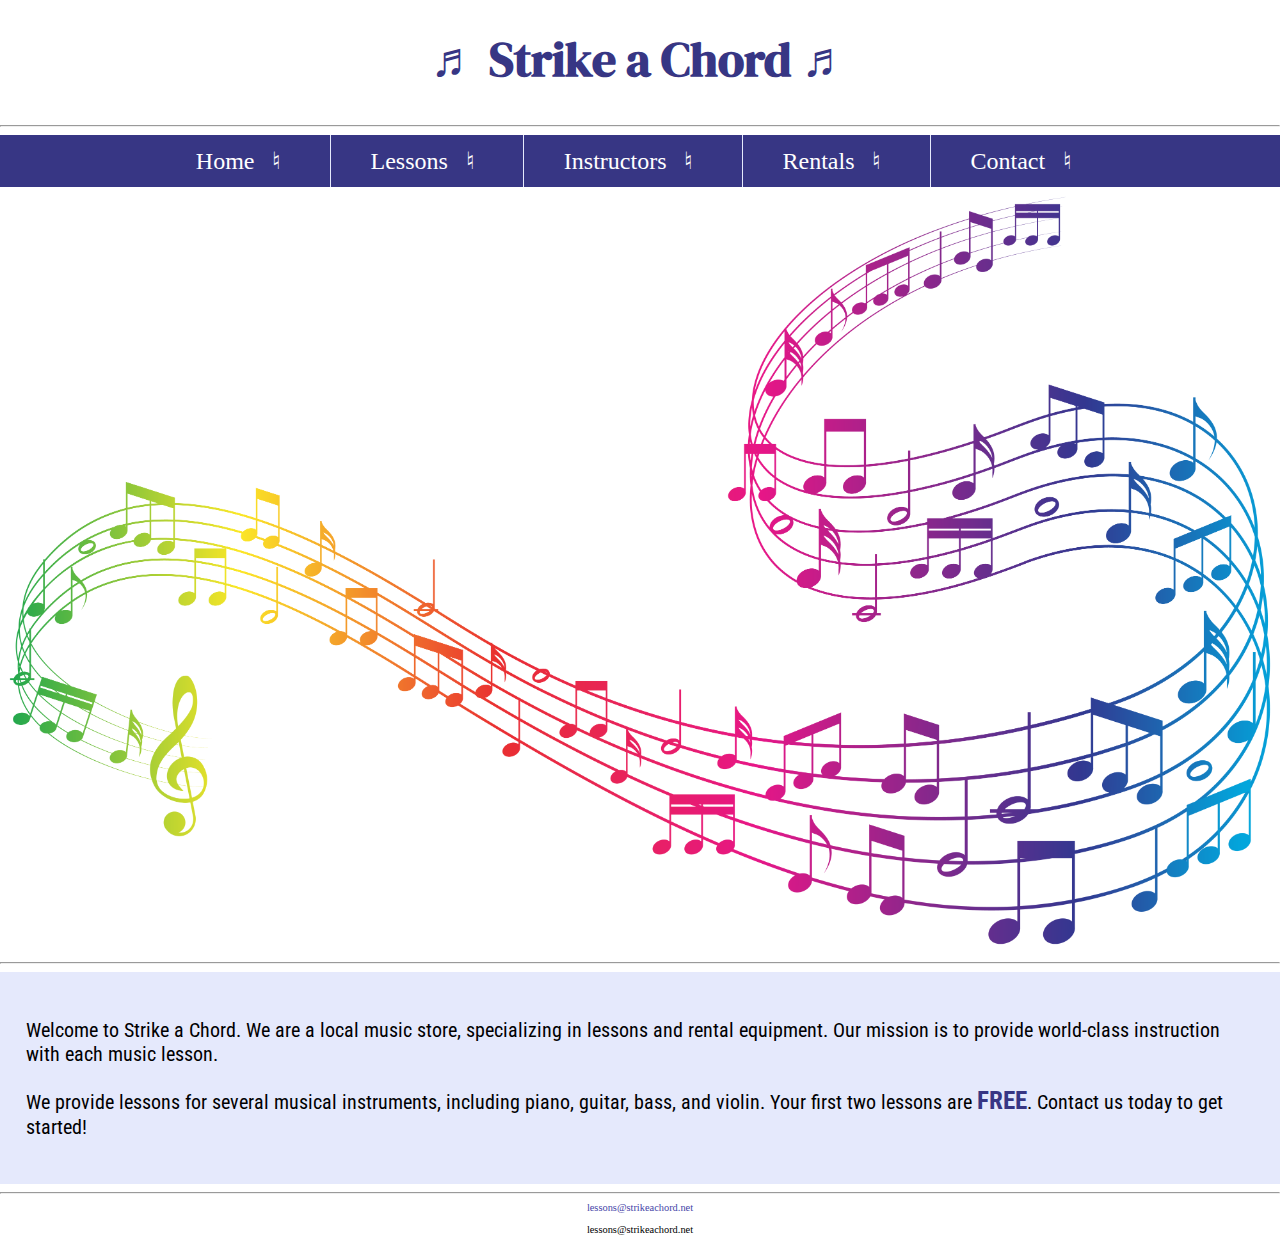
<file: html/chapter 7/lab1/index.html>
<!DOCTYPE html>
<html lang="en">
<!--
    Student Name:
    File Name:
    Date:
-->

<head>
    <meta charset="UTF-8">
    <meta name="viewport" content="width=\, initial-scale=1.0">
    <title>Home Page</title>
    <link rel="stylesheet" href="css/styles.css">
    <link rel="preconnect" href="https://fonts.googleapis.com">
    <link rel="preconnect" href="https://fonts.gstatic.com" crossorigin>
    <link href="https://fonts.googleapis.com/css2?family=DM+Serif+Display:ital@0;1&display=swap" rel="stylesheet">
    <link
        href="https://fonts.googleapis.com/css2?family=DM+Serif+Display:ital@0;1&family=Roboto+Condensed:ital,wght@0,100..900;1,100..900&display=swap"
        rel="stylesheet">
    <link rel="shortcut icon" href="images/favicon.ico">
    <link rel="icon" type="image/png" sizes="32x32" href="images/
favicon-32.png">
    <link rel="apple-touch-icon" sizes="180x180" href="images/apple-
touch-icon.png">
    <link rel="icon" sizes="192x192" href="images/android-chrome-192.png">
</head>

<body>
    <header>
        <h1>
            <span class="tab-desk">&#9836;</span>
            Strike a Chord
            <span class="tab-desk">&#9836;</span>
        </h1>
    </header>
    <hr>
    <!-- Use the main area to add the main content to the webpage -->
    <nav>
        <ul>
            <li><a href="index.html">Home &nbsp; &#9838; &nbsp;</a></li>
            <li><a href="lessons.html">Lessons &nbsp; &#9838; &nbsp;</a></li>
            <li><a href="instructors.html">Instructors &nbsp; &#9838; &nbsp;</a></li>
            <li><a href="rentals.html">Rentals &nbsp; &#9838; &nbsp;</a></li>
            <li><a href="contact.html">Contact &nbsp; &#9838; &nbsp;</a></li>
        </ul>
    </nav>
    <!-- Hero Image -->
    <div id="hero" class="tab-desk">
        <img src="images/music-notes.png" alt="colorful music notes">
    </div>
    <hr>
    <main>
        <div id="intro">
            <p>Welcome to Strike a Chord. We are a local music store, specializing
                in lessons and rental equipment. Our mission is to provide world-class
                instruction with each music lesson.</p>
            <p>We provide lessons for several musical instruments, including
                piano, guitar, bass, and violin. Your first two lessons are <span class="action">FREE</span>.
                Contact us today to get started!</p>
        </div>
    </main>
    <hr>
    <footer>
        <a href="mailto:lessons@strikeachord.net">lessons@strikeachord.net</a>
        <p>lessons@strikeachord.net</p>
    </footer>
</body>

</html>
</file>
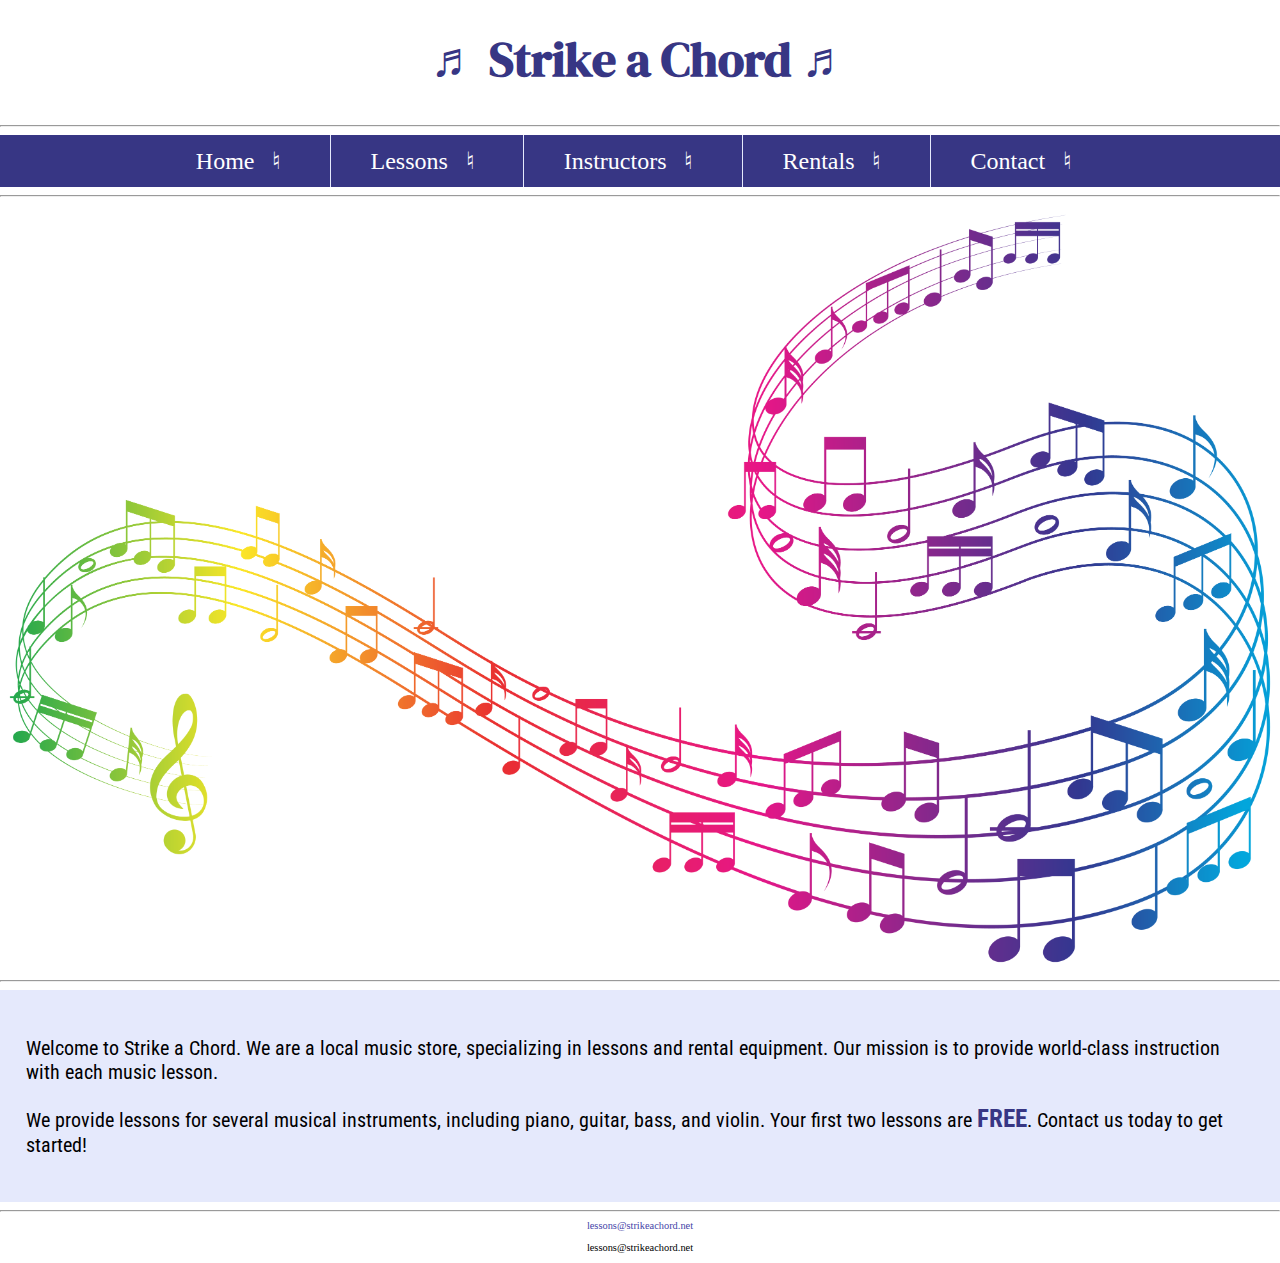
<file: html/chapter 8/lab1/index.html>
<!DOCTYPE html>
<html lang="en">
<!--
    Student Name:
    File Name:
    Date:
-->

<head>
    <meta charset="UTF-8">
    <meta name="viewport" content="width=\, initial-scale=1.0">
    <title>Home Page</title>
    <link rel="stylesheet" href="css/styles.css">
    <link rel="preconnect" href="https://fonts.googleapis.com">
    <link rel="preconnect" href="https://fonts.gstatic.com" crossorigin>
    <link href="https://fonts.googleapis.com/css2?family=DM+Serif+Display:ital@0;1&display=swap" rel="stylesheet">
    <link
        href="https://fonts.googleapis.com/css2?family=DM+Serif+Display:ital@0;1&family=Roboto+Condensed:ital,wght@0,100..900;1,100..900&display=swap"
        rel="stylesheet">
    <link rel="shortcut icon" href="images/favicon.ico">
    <link rel="icon" type="image/png" sizes="32x32" href="images/
favicon-32.png">
    <link rel="apple-touch-icon" sizes="180x180" href="images/apple-
touch-icon.png">
    <link rel="icon" sizes="192x192" href="images/android-chrome-192.png">
</head>

<body>
    <header>
        <h1>
            <span class="tab-desk">&#9836;</span>
            Strike a Chord
            <span class="tab-desk">&#9836;</span>
        </h1>
    </header>
    <hr>
    <!-- Use the main area to add the main content to the webpage -->
    <nav>
        <ul>
            <li><a href="index.html">Home &nbsp; &#9838; &nbsp;</a></li>
            <li><a href="lessons.html">Lessons &nbsp; &#9838; &nbsp;</a></li>
            <li><a href="instructors.html">Instructors &nbsp; &#9838; &nbsp;</a></li>
            <li><a href="rentals.html">Rentals &nbsp; &#9838; &nbsp;</a></li>
            <li><a href="contact.html">Contact &nbsp; &#9838; &nbsp;</a></li>
        </ul>
    </nav>
    <hr>

    <!-- Hero Image -->
    <div id="hero" class="tab-desk">
        <img src="images/music-notes.png" alt="colorful music notes">
    </div>
    <hr>
    <main>
        <div id="intro">
            <p>Welcome to Strike a Chord. We are a local music store, specializing
                in lessons and rental equipment. Our mission is to provide world-class
                instruction with each music lesson.</p>
            <p>We provide lessons for several musical instruments, including
                piano, guitar, bass, and violin. Your first two lessons are <span class="action">FREE</span>.
                Contact us today to get started!</p>
        </div>
    </main>
    <hr>
    <footer>
        <a href="mailto:lessons@strikeachord.net">lessons@strikeachord.net</a>
        <p>lessons@strikeachord.net</p>
    </footer>
</body>

</html>
</file>
<file: html/chapter 10/lab2/css/styles.css>
/*
Author: Jung
Date: Current Date
File Name: styles.css
*/
body,
header,
nav,
main,
footer,
img,
aside,
figure,
figcaption,
h1 {
    margin: 0;
    padding: 0;
    border: 0;
}

ul {
    padding: 0;
}

/* Style rules for body and images */
body {
    background-color: #f6eee4;
}

/* Style rules for mobile viewport
Style rules to show mobile class and hide tab-desk class */
.mobile {
    display: block;
}

.mobile-tablet {
    display: block;
}

.tab-desk {
    display: none;
}

.desktop {
    display: none;
}


/* Style rules for header area */
#form h2 {
    text-align: center;
}

.mobile h1 {
    padding: 2%;
    text-align: center;
    font-family: "Emblema One", serif;
}

.mobile h3 {
    padding: 2%;
    text-align: center;
    font-family: "Lora", serif;
}

img {
    width: 100%;
    display: block;
}


/* Style rules for navigation area */
nav {
    background-color: #2a1f14;
}

nav ul {
    list-style-type: none;
    text-align: center;
}

nav li {
    display: block;
    border-top: 1px solid #f6eee4;
    font-size: 1.5em;
    font-family: 'Geneva', 'Arial', 'sans-serif';
    font-weight: bold;
}

nav li a {
    display: block;
    color: #f6eee4;
    padding: 0.5em 2em;
    text-decoration: none;
}


/* Style rules for main content */
main {
    padding: 2%;
    font-family: "Lora", serif;
}

main p {
    font-size: 1.25em;
}

main h3 {
    padding-top: 2%;
}

main ul {
    list-style-type: square;
}

.link {
    color: #4d3319;
    text-decoration: none;
    font-weight: bold;
    font-style: italic;
}

.action {
    font-size: 1.75em;
    font-weight: bold;
    text-align: center;
}

.round {
    border-radius: 6px;
}

aside {
    text-align: center;
    font-size: 1.5em;
    font-weight: bold;
    box-shadow: 4px 4px 10px #c5a678;
}

figure {
    border: 4px solid #2a1f14;
    box-shadow: 6px 6px 10px #c5a678;
    max-width: 400px;
    margin: 2% auto;
}

.map {
    border: 5px solid #373684;
    width: 95%;
    height: 50%;
}

#info ul {
    margin-left: 10%;
}

#contact {
    text-align: center;
}

.tel-link {
    background-color: #2a1f14;
    padding: 2%;
    width: 80%;
    margin: 0 auto;
}

.tel-link a {
    color: #f6eee4;
    text-decoration: none;
    font-weight: bold;
}

fieldset,
input,
textarea {
    margin-bottom: 2%;
}

fieldset legend {
    font-weight: bold;
    font-size: 1.25em;
}

label {
    display: block;
    padding-top: 2%;
}

#submit {
    margin: 0 auto;
    display: block;
    padding: 2%;
    background-color: #78593a;
    color: #f6eee4;
    font-size: 1.25em;
    border-radius: 10px;
}

/* Style rules for footer content */
footer {
    text-align: center;
    font-size: 0.85em;
    background-color: #2a1f14;
    color: #f6eee4;
    padding: 1% 0%;
}

footer a {
    text-decoration: none;
    color: #f3e6d8;
}

/* Media Query for Tablet Viewport. */
@media screen and (min-width: 811px) {
    .grid {
        display: grid;
        grid-template-columns: 1fr 1fr;
        gap: 30px;
    }

    aside {
        grid-column: 1 / span 3;
        font-size: 2em;
    }

    /* Tablet Viewport: Show tab-desk class, hide mobile class */
    .tab-desk {
        display: block;
    }

    /* Tablet Viewport: Style rules for nav area */
    .mobile {
        display: none;
    }

    nav li {
        border-top: none;
        display: inline-block;
        font-size: 1.25em;
    }

    nav li a {
        padding: 0.5em;
    }


}

/* Media Query for Desktop Viewport. */
@media screen and (min-width: 1280px) {
    form {
        width: auto;
        display: grid;
        grid-template-columns: auto auto;
        gap: 20px;
    }

    .btn {
        grid-column: 1 / span 2;
    }

    .mobile-tablet {
        display: none;
    }

    .desktop {
        display: block;
    }

    /* Desktop Viewport: Style rules for nav area. */
    nav li a:hover {
        opacity: 0.5;
    }

    .grid {
        grid-template-columns: 1fr 1fr 1fr;
        gap: 30px;
        font-size: 2em;
    }

    asdie {
        grid-column: 1 / span 4;
        font-size: 3em;
    }

    nav li {
        font-size: 1.5em;
    }

    nav li a {
        padding: 0.5em 1.5em;
    }

    nav li a:hover {
        color: #2a1f14;
        background-color: #f6eee4;
    }

    /* Desktop Viewport: Style rules for main content */
    #info ul {
        margin-left: 5%;
    }

    /* Style rules for table  */
    table {
        border: 1px solid #2a1f14;
        border-collapse: collapse;
        margin: 0 auto;
    }

    caption {
        font-size: 1.5em;
        font-weight: bold;
        padding: 1%;
    }

    th,
    td {
        border: 1px solid #2a1f14;
        padding: 1%;
    }

    th {
        background-color: #2a1f14;
        color: white;
        font-size: 1.15em;
    }

    tr:nth-child(old) {
        background-color: #deccba;
    }
}

/* Media Query for Large Desktop Viewports. */
@media screen and (min-width:1920px) {
    body {
        background-color: linear-gradient(#f6eee4, #78593a);
    }

    .grid {
        grid-template-columns: 1fr 1fr 1fr 1fr;
        font-size: 3em;
    }

    #wrapper {
        width: 1920px;
        margin: 0 auto;
    }

}

/* Media Query for Print */
@media print {
    body {
        background-color: #fff;
        color: #000;
    }
}
</file>
<file: html/chapter 4/lab2/css/styles.css>
/*
Author: Jung
Date: Current Date
File Name: styles.css
*/
body,
header,
nav,
main,
footer,
img,
h1 {
    margin: 0;
    padding: 0;
    border: 0;
}

/* Style rules for body and images */
body {
    background-color: #f6eee4;
}

img {
    max-width: 100%;
    display: block;
}

/* Style rules for navigation area */
nav {
    background-color: #2a1f14;
}

nav ul {
    list-style-type: none;
    margin: 0;
    text-align: center;
}

nav li {
    display: inline-block;
    font-size: 1.5em;
    font-family: 'Geneva', 'Arial', 'sans-serif';
    font-weight: bold;
}

nav li a {
    display: block;
    color: #f6eee4;
    padding: 0.5em 2em;
    text-decoration: none;
}

/* Style rules for main content */
main {
    padding: 2%;
    font-family: 'Verdana', 'Arial', 'sans-serif';
}

main p {
    font-size: 1.25em;
}

main h3 {
    padding-top: 2%;
}

main ul {
    list-style-type: square;
}

.link {
    color: #4d3319;
    text-decoration: none;
    font-weight: bold;
    font-style: italic;
}

.action {
    font-size: 1.75em;
    font-weight: bold;
    text-align: center;
}

#contact {
    text-align: center;
}

/* Style rules for footer content */
footer {
    text-align: center;
    font-size: 0.85em;
    background-color: #2a1f14;
    color: #f6eee4;
    padding: 1% 0%;
}

footer a {
    text-decoration: none;
    color: #f3e6d8;
}
</file>
<file: html/chapter 5/lab2/css/styles.css>
/*
Author: Jung
Date: Current Date
File Name: styles.css
*/
body,
header,
nav,
main,
footer,
img,
h1 {
    margin: 0;
    padding: 0;
    border: 0;
}

ul {
    padding: 0;
}

/* Style rules for body and images */
body {
    background-color: #f6eee4;
}

/* Style rules for mobile viewport
Style rules to show mobile class and hide tab-desk class */
.mobile {
    display: block;
}

.tab-desk {
    display: none;
}


/* Style rules for header area */

.mobile h1 {
    padding: 2%;
    text-align: center;
    font-family: "Emblema One", serif;
}

.mobile h3 {
    padding: 2%;
    text-align: center;
    font-family: "Lora", serif;
}

img {
    width: 100%;
    display: block;
}


/* Style rules for navigation area */
nav {
    background-color: #2a1f14;
}

nav ul {
    list-style-type: none;
    text-align: center;
}

nav li {
    display: block;
    border-top: 1px solid #f6eee4;
    font-size: 1.5em;
    font-family: 'Geneva', 'Arial', 'sans-serif';
    font-weight: bold;
}

nav li a {
    display: block;
    color: #f6eee4;
    padding: 0.5em 2em;
    text-decoration: none;
}


/* Style rules for main content */
main {
    padding: 2%;
    font-family: "Lora", serif;
}

main p {
    font-size: 1.25em;
}

main h3 {
    padding-top: 2%;
}

main ul {
    list-style-type: square;
}

.link {
    color: #4d3319;
    text-decoration: none;
    font-weight: bold;
    font-style: italic;
}

.action {
    font-size: 1.75em;
    font-weight: bold;
    text-align: center;
}

.round {
    border-radius: 6px;
}

.map {
    border: 5px solid #373684;
    width: 95%;
    height: 50%;
}

#info ul {
    margin-left: 10%;
}

#contact {
    text-align: center;
}

.tel-link {
    background-color: #2a1f14;
    padding: 2%;
    width: 80%;
    margin: 0 auto;
}

.tel-link a {
    color: #f6eee4;
    text-decoration: none;
    font-weight: bold;
}

/* Style rules for footer content */
footer {
    text-align: center;
    font-size: 0.85em;
    background-color: #2a1f14;
    color: #f6eee4;
    padding: 1% 0%;
}

footer a {
    text-decoration: none;
    color: #f3e6d8;
}
</file>
<file: html/chapter 6/lab2/css/styles.css>
/*
Author: Jung
Date: Current Date
File Name: styles.css
*/
body,
header,
nav,
main,
footer,
img,
h1 {
    margin: 0;
    padding: 0;
    border: 0;
}

ul {
    padding: 0;
}

/* Style rules for body and images */
body {
    background-color: #f6eee4;
}

/* Style rules for mobile viewport
Style rules to show mobile class and hide tab-desk class */
.mobile {
    display: block;
}

.tab-desk {
    display: none;
}


/* Style rules for header area */

.mobile h1 {
    padding: 2%;
    text-align: center;
    font-family: "Emblema One", serif;
}

.mobile h3 {
    padding: 2%;
    text-align: center;
    font-family: "Lora", serif;
}

img {
    width: 100%;
    display: block;
}


/* Style rules for navigation area */
nav {
    background-color: #2a1f14;
}

nav ul {
    list-style-type: none;
    text-align: center;
}

nav li {
    display: block;
    border-top: 1px solid #f6eee4;
    font-size: 1.5em;
    font-family: 'Geneva', 'Arial', 'sans-serif';
    font-weight: bold;
}

nav li a {
    display: block;
    color: #f6eee4;
    padding: 0.5em 2em;
    text-decoration: none;
}


/* Style rules for main content */
main {
    padding: 2%;
    font-family: "Lora", serif;
}

main p {
    font-size: 1.25em;
}

main h3 {
    padding-top: 2%;
}

main ul {
    list-style-type: square;
}

.link {
    color: #4d3319;
    text-decoration: none;
    font-weight: bold;
    font-style: italic;
}

.action {
    font-size: 1.75em;
    font-weight: bold;
    text-align: center;
}

.round {
    border-radius: 6px;
}

.map {
    border: 5px solid #373684;
    width: 95%;
    height: 50%;
}

#info ul {
    margin-left: 10%;
}

#contact {
    text-align: center;
}

.tel-link {
    background-color: #2a1f14;
    padding: 2%;
    width: 80%;
    margin: 0 auto;
}

.tel-link a {
    color: #f6eee4;
    text-decoration: none;
    font-weight: bold;
}

/* Style rules for footer content */
footer {
    text-align: center;
    font-size: 0.85em;
    background-color: #2a1f14;
    color: #f6eee4;
    padding: 1% 0%;
}

footer a {
    text-decoration: none;
    color: #f3e6d8;
}

/* Media Query for Tablet Viewport. */
@media screen and (min-width: 811px) {

    /* Tablet Viewport: Show tab-desk class, hide mobile class */
    .tab-desk {
        display: block;
    }

    /* Tablet Viewport: Style rules for nav area */
    .mobile {
        display: none;
    }

    nav li {
        border-top: none;
        display: inline-block;
        font-size: 1.25em;
    }

    nav li a {
        padding: 0.5em;
    }


}

/* Media Query for Desktop Viewport. */
@media screen and (min-width: 1280px) {

    /* Desktop Viewport: Style rules for nav area. */
    nav li {
        font-size: 1.5em;
    }

    nav li a {
        padding: 0.5em 1.5em;
    }

    nav li a:hover {
        color: #2a1f14;
        background-color: #f6eee4;
    }

    /* Desktop Viewport: Style rules for main content */
    #info ul {
        margin-left: 5%;
    }

}

/* Media Query for Large Desktop Viewports. */
@media screen and (min-width:1920px) {
    body {
        background-color: linear-gradient(#f6eee4, #78593a);
    }

    #wrapper {
        width: 1920px;
        margin: 0 auto;
    }

}

/* Media Query for Print */
@media print {
    body {
        background-color: #fff;
        color: #000;
    }
}
</file>
<file: html/chapter 10/lab1/css/styles.css>
/*
Author: Jung
Date: Current Date
File Name: styles.css
*/
/* CSS Reset */
* {
    box-sizing: border-box;
}

body,
header,
nav,
main,
footer,
img,
h1,
ul,
section,
aside,
figure,
figcaption {
    margin: 0;
    padding: 0;
    border: 0;
}

ul {
    padding: 0px;
}

/* Style rule for images */
/* Style rules for mobile viewport */
/* Hide tab-desk class */
.mobile-nav a {
    color: #fff;
    text-align: center;
    font-size: 2em;
    text-decoration: none;
    padding: 3%;
    display: block;
}

.mobile-nav a.menu-icon {
    display: block;
    position: absolute;
    right: 0;
    top: 0;
}

.menu-icon div {
    height: 50px;
    width: 50px;
    background-color: #373684;
}

nav ul {
    display: none;
}

#menu-links {
    display: none;
}

img {
    width: 100%;
    display: block;
}

aside {
    text-align: center;
    font-size: 1.5em;
    font-weight: bold;
    color: #373684;
    text-shadow: 3px 3px 10px #8280cb;
}

figure {
    position: relative;
    max-width: 275;
    margin: 2% auto;
    margin: 2% auto;
    border: 8px solid #373684;
}

figcaption {
    position: absolute;
    bottom: 0;
    background-color: rgba(55, 54, 132, 0.7);
    color: #fff;
    width: 100%;
    padding: 5% 0;
    text-align: center;
    font-family: Verdana, Arial, sans-serif;
    font-size: 1.5em;
    font-weight: bold;
}

/* Style rules for header content */
header {
    text-align: center;
    font-size: 1.5em;
    color: #373684;
}

header h1 {
    font-size: 1.5em;
    padding: 4%;
    margin-right: 15%;
    font-family: "DM Serif Display", serif;
}

/* Style rules for navigation area */
nav {
    background-color: #373684;
}

nav li {
    display: block;
    border-top: 1px solid #e5e9fc;
    font-size: 2em;
}

/* Style rules for main content */
main {
    display: grid;
    padding: 2%;
    background-color: #e5e9fc;
    overflow: auto;
    font-family: "Roboto Condensed", serif;
}

main p {
    font-size: 1.25em;
}

.action {
    font-size: 1.25em;
    color: #373684;
    font-weight: bold;
}

#piano,
#guitar,
#violin {
    float: left;
    margin: 0 2%;
}

#info {
    clear: left;
    background-color: #c0caf7;
    padding: 1% 2%;
}

#info ul {
    margin-left: 10%;
}

.round {
    border-radius: 8px;
}

#contact {
    text-align: center;
}

#contact .email-link {
    color: #4645a8;
    text-decoration: none;
    font-weight: bold;
}

.tel-link {
    background-color: #373684;
    padding: 2%;
    margin: 0 auto;
    width: 80%;
    text-align: center;
    border-radius: 5px;
}

.tel-link a {
    color: #fff;
    text-decoration: none;
    font-size: 1.5em;
    display: block;
}

.map {
    border: 5px solid #373684;
    width: 95%;
}

/* Style rules for table */
table {
    border: 1px solid #373684;
    border-collapse: collapse;
    margin: 0 auto;
    width: 100%;
}

caption {
    font-size: 1.5em;
    font-weight: bold;
    padding: 1%;
}

th,
td {
    border: 1px solid #373684;
    padding: 2%;
}

th {
    background-color: #373684;
    color: #fff;
    font-size: 1.15em;
}

/* Style rules for form elements */
fieldset,
input {
    margin-bottom: 2%;
}

fieldset legend {
    font-weight: bold;
    font-size: 1.25em;
}

label {
    display: block;
    padding-top: 3%;
}

#submit {
    margin: 0 auto;
    display: block;
    padding-top: 3%;
    background-color: #b7b7e1;
    font-size: 1em;
}

/* Style rules for footer content */
footer {
    text-align: center;
    font-size: 0.65em;
    clear: left;
}

footer a {
    color: #4645a8;
    text-decoration: none;
}

tr:nth-child(odd) {
    background-color: #b7b7e1;
}

/* Media Query for Tablet Viewport */
@media screen and (min-width: 811px),
print {
    header h1 {
        margin: 0;
        padding: 0;
        font-size: 2em;
    }
    nav ul {
        display:block;
        list-style-type: none;
        text-align: center;
    }

    nav li a {
        display: block;
        color: #fff;
        text-align: center;
        text-decoration: none;
    }

    .grid {
        display: grid;
        grid-template-columns: 1fr 1fr;
        gap: 20px;
    }

    aside {
        grid-column: 1 / span 2;
    }

    /* Tablet Viewport: Show tab-desk class, hide mobile class */
    .tab-desk {
        display: block;
    }

    .mobile-nav {
        display: none;
    }

    /* Tablet Viewport: Style rule for header content */
    span.tab-desk {
        display: inline;
    }

    /* Tablet Viewport: Style rules for nav area */
    nav li {
        border-top: none;
        display: inline-block;
        font-size: 1.5em;
        border-right: 1px solid #e5e9fc;
    }

    nav li:last-child {
        border-right: none;
    }

    nav li a {
        padding: 0.25em 0.5em;
    }

    /* Tablet Viewport: Style rule for map */
    .map {
        width: 500px;
        height: 450px;
    }

    /* Viewport: Style rules for form elements */
    form {
        width: 70%;
        margin: 0 auto;
    }
}

/* Media Query for Desktop Viewport */
@media screen and (min-width: 1280px) {
    .grid {
        display: grid;
        grid-template-columns: 1fr 1fr 1fr 1fr;
    }

    figcaption {
        font-size: 1em;
    }

    aside {
        grid-column: 1 / span 4;
    }

    /* Desktop Viewport: Style rule for header */
    header {
        padding: 2%;
    }

    /* Desktop Viewport: Style rules for nav area */
    nav li a {
        padding: 0.5em 1.5em;
    }

    nav li a:hover {
        transform: scale(1.2);
        color: #373684;
        background-color: #e5e9fc;
    }

    /* Desktop Viewport: Style rules for main content */
    #info ul {
        margin-left: 5%;
    }

    main h3 {
        font-size: 1.5em;
    }

    #piano,
    #guitar,
    #violin {
        width: 29%;
        float: left;
        margin: 0% 2%;
    }

    table {
        width: 70%;
    }

    /* Desktop Viewport: Style rules for form elements */
    .form-grid {
        display: grid;
        grid-template-columns: auto auto;
        gap: 20px;
    }

    .btn {
        grid-column: 1 / span 2;
    }
}

/* Media Query for Print */
@media print {
    body {
        color: #000;
        background-color: #fff;
    }
}
</file>
<file: html/chapter 4/lab1/css/styles.css>
/*
Author: Jung
Date: Current Date
File Name: styles.css
*/
/* CSS Reset */
body,
header,
nav,
main,
footer,
img,
h1 {
    margin: 0;
    padding: 0;
    border: 0;
}

/* Style rule for images */
img {
    max-width: 100%;
    display: block;
}

/* Style rules for header content */
header {
    text-align: center;
    font-size: 3em;
    color: #373684;
}

header h1 {
    font-style: italic;
}

/* Style rules for navigation area */
nav {
    background-color: #373684;
}

nav ul {
    list-style-type: none;
    margin: 0;
    text-align: center;
}

nav li {
    display: inline-block;
    font-size: 2em;
}

nav li a {
    display: block;
    color: #fff;
    text-align: center;
    padding: 0.5em 1em;
    text-decoration: none;
}

/* Style rules for main content */
main {
    padding: 2%;
    background-color: #e5e9fc;
    overflow: auto;
    font-family: Verdana, Arial, sans-serif;
}

main p {
    font-size: 1.25em;
}

.action {
    font-size: 1.75em;
    color: #373684;
    font-weight: bold;
}

#piano,
#guitar,
#violin {
    width: 29%;
    float: left;
    margin: 0 2%;
}

#info {
    clear: left;
    background-color: #c0caf7;
    padding: 1% 2%;
}

#contact {
    text-align: center;
}

#contact a {
    color: #4645a8;
    text-decoration: none;
    font-weight: bold;
}

.map {
    border: 5px solid #373684;
}

/* Style rules for footer content */
footer {
    text-align: center;
    font-size: 0.65em;
    clear: left;
}

footer a {
    color: #4645a8;
    text-decoration: none;
}
</file>
<file: html/chapter 5/lab1/css/styles.css>
/*
Author: Jung
Date: Current Date
File Name: styles.css
*/
/* CSS Reset */
body,
header,
nav,
main,
footer,
img,
h1 {
    margin: 0;
    padding: 0;
    border: 0;
}

ul {
    padding: 0px;
}

/* Style rule for images */
/* Style rules for mobile viewport */
/* Hide tab-desk class */
.tab-desk {
    display: none;
}

img {
    width: 100%;
    display: block;
}

/* Style rules for header content */
header {
    text-align: center;
    font-size: 1.5em;
    color: #373684;
}

header h1 {
    font-family: "DM Serif Display", serif;
}

/* Style rules for navigation area */
nav {
    background-color: #373684;
}

nav ul {
    list-style-type: none;
    text-align: center;
}

nav li {
    display: block;
    border-top: 1px solid #e5e9fc;
    font-size: 2em;
}

nav li a {
    display: block;
    color: #fff;
    text-align: center;
    padding: 0.5em 1em;
    text-decoration: none;
}

/* Style rules for main content */
main {
    padding: 2%;
    background-color: #e5e9fc;
    overflow: auto;
    font-family: "Roboto Condensed", serif;
}

main p {
    font-size: 1.25em;
}

.action {
    font-size: 1.25em;
    color: #373684;
    font-weight: bold;
}

#piano,
#guitar,
#violin {
    float: left;
    margin: 0 2%;
}

#info {
    clear: left;
    background-color: #c0caf7;
    padding: 1% 2%;
}

#info ul {
    margin-left: 10%;
}

.round {
    border-radius: 8px;
}

#contact {
    text-align: center;
}

#contact .email-link {
    color: #4645a8;
    text-decoration: none;
    font-weight: bold;
}

.tel-link {
    background-color: #373684;
    padding: 2%;
    margin: 0 auto;
    width: 80%;
    text-align: center;
    border-radius: 5px;
}

.tel-link a {
    color: #fff;
    text-decoration: none;
    font-size: 1.5em;
    display: block;
}

.map {
    border: 5px solid #373684;
    width: 95%;
    height: 50%;
}

/* Style rules for footer content */
footer {
    text-align: center;
    font-size: 0.65em;
    clear: left;
}

footer a {
    color: #4645a8;
    text-decoration: none;
}
</file>
<file: html/chapter 7/lab1/css/styles.css>
/*
Author: Jung
Date: Current Date
File Name: styles.css
*/
/* CSS Reset */
* {
    box-sizing: border-box;
}

body,
header,
nav,
main,
footer,
img,
h1,
ul,
section,
aside,
figure,
figcaption {
    margin: 0;
    padding: 0;
    border: 0;
}

ul {
    padding: 0px;
}

/* Style rule for images */
/* Style rules for mobile viewport */
/* Hide tab-desk class */
.tab-desk {
    display: none;
}

img {
    width: 100%;
    display: block;
}

aside {
    text-align: center;
    font-size: 1.5em;
    font-weight: bold;
    color: #373684;
    text-shadow: 3px 3px 10px #8280cb;
}

figure {
    position: relative;
    max-width: 275;
    margin: 2% auto;
    margin: 2% auto;
    border: 8px solid #373684;
}

figcaption {
    position: absolute;
    bottom: 0;
    background-color: rgba(55, 54, 132, 0.7);
    color: #fff;
    width: 100%;
    padding: 5% 0;
    text-align: center;
    font-family: Verdana, Arial, sans-serif;
    font-size: 1.5em;
    font-weight: bold;
}

/* Style rules for header content */
header {
    text-align: center;
    font-size: 1.5em;
    color: #373684;
}

header h1 {
    font-family: "DM Serif Display", serif;
}

/* Style rules for navigation area */
nav {
    background-color: #373684;
}

nav ul {
    list-style-type: none;
    text-align: center;
}

nav li {
    display: block;
    border-top: 1px solid #e5e9fc;
    font-size: 2em;
}

nav li a {
    display: block;
    color: #fff;
    text-align: center;
    padding: 0.5em 1em;
    text-decoration: none;
}

/* Style rules for main content */
main {
    display: grid;
    padding: 2%;
    background-color: #e5e9fc;
    overflow: auto;
    font-family: "Roboto Condensed", serif;
}

main p {
    font-size: 1.25em;
}

.action {
    font-size: 1.25em;
    color: #373684;
    font-weight: bold;
}

#piano,
#guitar,
#violin {
    float: left;
    margin: 0 2%;
}

#info {
    clear: left;
    background-color: #c0caf7;
    padding: 1% 2%;
}

#info ul {
    margin-left: 10%;
}

.round {
    border-radius: 8px;
}

#contact {
    text-align: center;
}

#contact .email-link {
    color: #4645a8;
    text-decoration: none;
    font-weight: bold;
}

.tel-link {
    background-color: #373684;
    padding: 2%;
    margin: 0 auto;
    width: 80%;
    text-align: center;
    border-radius: 5px;
}

.tel-link a {
    color: #fff;
    text-decoration: none;
    font-size: 1.5em;
    display: block;
}

.map {
    border: 5px solid #373684;
    width: 95%;
    height: 50%;
}

/* Style rules for footer content */
footer {
    text-align: center;
    font-size: 0.65em;
    clear: left;
}

footer a {
    color: #4645a8;
    text-decoration: none;
}

/* Media Query for Tablet Viewport */
@media screen and (min-width: 811px),
print {
    .grid {
        display: grid;
        grid-template-columns: 1fr 1fr;
        gap: 20px;
    }

    aside {
        grid-column: 1 / span 2;
    }

    /* Tablet Viewport: Show tab-desk class, hide mobile class */
    .tab-desk {
        display: block;
    }

    .mobile {
        display: none;
    }

    /* Tablet Viewport: Style rule for header content */
    span.tab-desk {
        display: inline;
    }

    /* Tablet Viewport: Style rules for nav area */
    nav li {
        border-top: none;
        display: inline-block;
        font-size: 1.5em;
        border-right: 1px solid #e5e9fc;
    }

    nav li:last-child {
        border-right: none;
    }

    nav li a {
        padding: 0.25em 0.5em;
    }

    /* Tablet Viewport: Style rule for map */
    .map {
        width: 500px;
        height: 450px;
    }
}

/* Media Query for Desktop Viewport */
@media screen and (min-width: 1280px) {
    .grid {
        display: grid;
        grid-template-columns: 1fr 1fr 1fr 1fr;
    }

    figcaption {
        font-size: 1em;
    }

    aside {
        grid-column: 1 / span 4;
    }

    /* Desktop Viewport: Style rule for header */
    header {
        padding: 2%;
    }

    /* Desktop Viewport: Style rules for nav area */
    nav li a {
        padding: 0.5em 1.5em;
    }

    nav li a:hover {
        color: #373684;
        background-color: #e5e9fc;
    }

    /* Desktop Viewport: Style rules for main content */
    #info ul {
        margin-left: 5%;
    }

    main h3 {
        font-size: 1.5em;
    }

    #piano,
    #guitar,
    #violin {
        width: 29%;
        float: left;
        margin: 0% 2%;
    }
}

/* Media Query for Print */
@media print {
    body {
        color: #000;
        background-color: #fff;
    }
}
</file>
<file: html/chapter 8/lab1/css/styles.css>
/*
Author: Jung
Date: Current Date
File Name: styles.css
*/
/* CSS Reset */
* {
    box-sizing: border-box;
}

body,
header,
nav,
main,
footer,
img,
h1,
ul,
section,
aside,
figure,
figcaption {
    margin: 0;
    padding: 0;
    border: 0;
}

ul {
    padding: 0px;
}

/* Style rule for images */
/* Style rules for mobile viewport */
/* Hide tab-desk class */
.tab-desk {
    display: none;
}

img {
    width: 100%;
    display: block;
}

aside {
    text-align: center;
    font-size: 1.5em;
    font-weight: bold;
    color: #373684;
    text-shadow: 3px 3px 10px #8280cb;
}

figure {
    position: relative;
    max-width: 275;
    margin: 2% auto;
    margin: 2% auto;
    border: 8px solid #373684;
}

figcaption {
    position: absolute;
    bottom: 0;
    background-color: rgba(55, 54, 132, 0.7);
    color: #fff;
    width: 100%;
    padding: 5% 0;
    text-align: center;
    font-family: Verdana, Arial, sans-serif;
    font-size: 1.5em;
    font-weight: bold;
}

/* Style rules for header content */
header {
    text-align: center;
    font-size: 1.5em;
    color: #373684;
}

header h1 {
    font-family: "DM Serif Display", serif;
}

/* Style rules for navigation area */
nav {
    background-color: #373684;
}

nav ul {
    list-style-type: none;
    text-align: center;
}

nav li {
    display: block;
    border-top: 1px solid #e5e9fc;
    font-size: 2em;
}

nav li a {
    display: block;
    color: #fff;
    text-align: center;
    padding: 0.5em 1em;
    text-decoration: none;
}

/* Style rules for main content */
main {
    display: grid;
    padding: 2%;
    background-color: #e5e9fc;
    overflow: auto;
    font-family: "Roboto Condensed", serif;
}

main p {
    font-size: 1.25em;
}

.action {
    font-size: 1.25em;
    color: #373684;
    font-weight: bold;
}

#piano,
#guitar,
#violin {
    float: left;
    margin: 0 2%;
}

#info {
    clear: left;
    background-color: #c0caf7;
    padding: 1% 2%;
}

#info ul {
    margin-left: 10%;
}

.round {
    border-radius: 8px;
}

#contact {
    text-align: center;
}

#contact .email-link {
    color: #4645a8;
    text-decoration: none;
    font-weight: bold;
}

.tel-link {
    background-color: #373684;
    padding: 2%;
    margin: 0 auto;
    width: 80%;
    text-align: center;
    border-radius: 5px;
}

.tel-link a {
    color: #fff;
    text-decoration: none;
    font-size: 1.5em;
    display: block;
}

.map {
    border: 5px solid #373684;
    width: 95%;
}

/* Style rules for table */
table {
    border: 1px solid #373684;
    border-collapse: collapse;
    margin: 0 auto;
    width: 100%;
}

caption {
    font-size: 1.5em;
    font-weight: bold;
    padding: 1%;
}

th,
td {
    border: 1px solid #373684;
    padding: 2%;
}

th {
    background-color: #373684;
    color: #fff;
    font-size: 1.15em;
}

/* Style rules for form elements */
fieldset,
input {
    margin-bottom: 2%;
}

fieldset legend {
    font-weight: bold;
    font-size: 1.25em;
}

label {
    display: block;
    padding-top: 3%;
}

#submit {
    margin: 0 auto;
    display: block;
    padding-top: 3%;
    background-color: #b7b7e1;
    font-size: 1em;
}

/* Style rules for footer content */
footer {
    text-align: center;
    font-size: 0.65em;
    clear: left;
}

footer a {
    color: #4645a8;
    text-decoration: none;
}

tr:nth-child(odd) {
    background-color: #b7b7e1;
}

/* Media Query for Tablet Viewport */
@media screen and (min-width: 811px),
print {
    .grid {
        display: grid;
        grid-template-columns: 1fr 1fr;
        gap: 20px;
    }

    aside {
        grid-column: 1 / span 2;
    }

    /* Tablet Viewport: Show tab-desk class, hide mobile class */
    .tab-desk {
        display: block;
    }

    .mobile {
        display: none;
    }

    /* Tablet Viewport: Style rule for header content */
    span.tab-desk {
        display: inline;
    }

    /* Tablet Viewport: Style rules for nav area */
    nav li {
        border-top: none;
        display: inline-block;
        font-size: 1.5em;
        border-right: 1px solid #e5e9fc;
    }

    nav li:last-child {
        border-right: none;
    }

    nav li a {
        padding: 0.25em 0.5em;
    }

    /* Tablet Viewport: Style rule for map */
    .map {
        width: 500px;
        height: 450px;
    }
    /* Viewport: Style rules for form elements */
    form{
        width: 70%;
        margin: 0 auto;
    }
}

/* Media Query for Desktop Viewport */
@media screen and (min-width: 1280px) {
    .grid {
        display: grid;
        grid-template-columns: 1fr 1fr 1fr 1fr;
    }

    figcaption {
        font-size: 1em;
    }

    aside {
        grid-column: 1 / span 4;
    }

    /* Desktop Viewport: Style rule for header */
    header {
        padding: 2%;
    }

    /* Desktop Viewport: Style rules for nav area */
    nav li a {
        padding: 0.5em 1.5em;
    }

    nav li a:hover {
        color: #373684;
        background-color: #e5e9fc;
    }

    /* Desktop Viewport: Style rules for main content */
    #info ul {
        margin-left: 5%;
    }

    main h3 {
        font-size: 1.5em;
    }

    #piano,
    #guitar,
    #violin {
        width: 29%;
        float: left;
        margin: 0% 2%;
    }

    table {
        width: 70%;
    }
    /* Desktop Viewport: Style rules for form elements */
    .form-grid{
        display: grid;
        grid-template-columns: auto auto;
        gap: 20px;
    }
    .btn{
        grid-column: 1 / span 2;
    }
}

/* Media Query for Print */
@media print {
    body {
        color: #000;
        background-color: #fff;
    }
}
</file>
